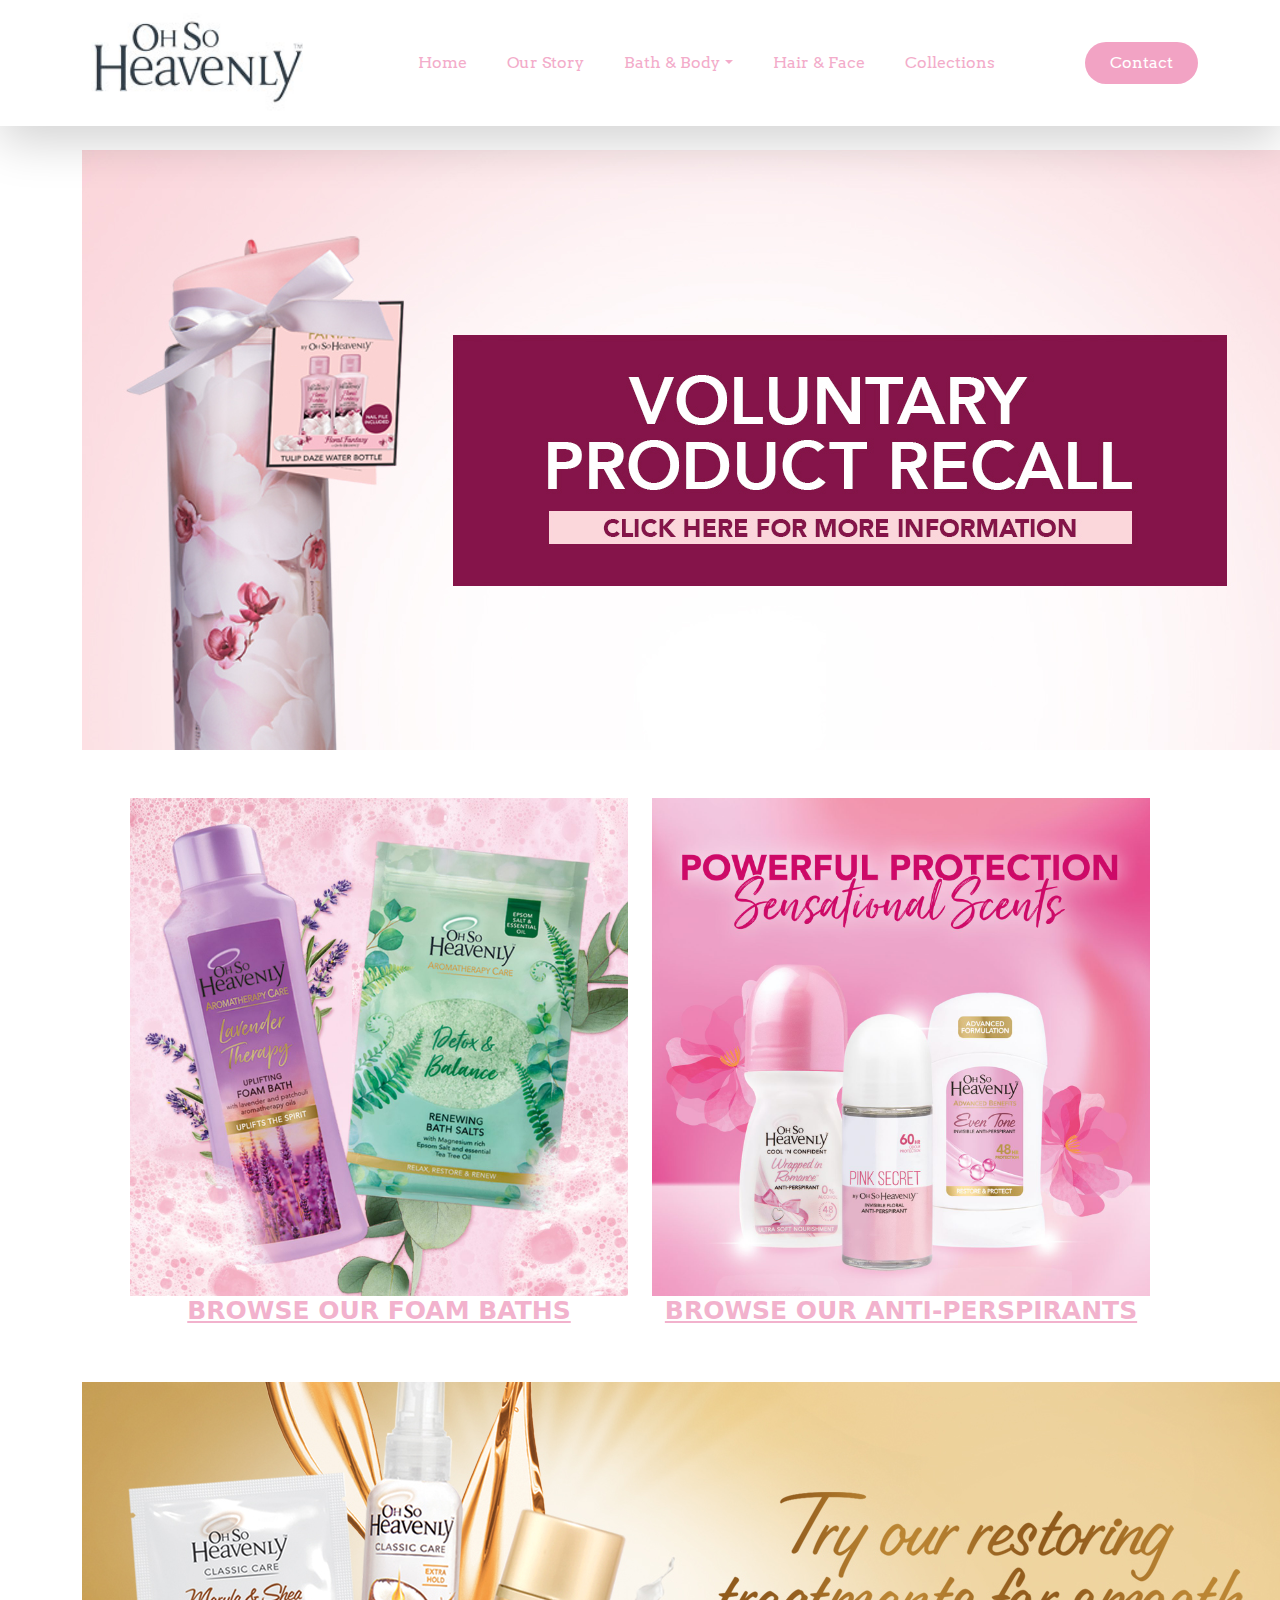
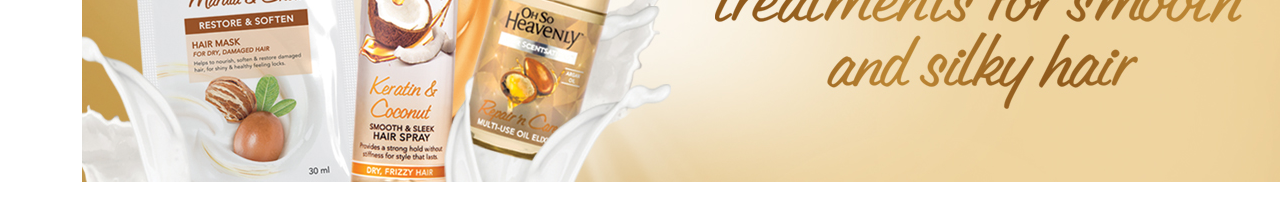
<file: index.html>
<!DOCTYPE html>
<html lang="en">
<head>
    <meta charset="UTF-8">
    <meta name="viewport" content="width=device-width, initial-scale=1.0">
    <link href="https://cdn.jsdelivr.net/npm/bootstrap@5.3.3/dist/css/bootstrap.min.css" rel="stylesheet" integrity="sha384-QWTKZyjpPEjISv5WaRU9OFeRpok6YctnYmDr5pNlyT2bRjXh0JMhjY6hW+ALEwIH" crossorigin="anonymous">
    <script src="https://cdn.jsdelivr.net/npm/bootstrap@5.3.3/dist/js/bootstrap.bundle.min.js" integrity="sha384-YvpcrYf0tY3lHB60NNkmXc5s9fDVZLESaAA55NDzOxhy9GkcIdslK1eN7N6jIeHz" crossorigin="anonymous"></script>
    <title>OhSoHeavenly</title>
    <link rel="stylesheet" href="/src/styles.css" />
</head>
<body>
    <header>

        <nav class="navbar shadow-lg">
            <div class="container">
              <a class="navbar-brand" href="/index.html">
                <img src="/images/OSH_Logo-Asset-01.jpeg" alt="OSH_Logo" width="230" height="100">
              </a>
            <ul class="nav justify-content-center links">
                <li class="nav-item"><a href="index.html">Home</a></li>
                <li class="nav-item"><a href="our-story.html">Our Story</a></li>

                <li class="nav-item dropdown">
                    <a class="dropdown-toggle" href="#bath&body" role="button" data-bs-toggle="dropdown" data-bs-auto-close="outside" aria-expanded="false">Bath & Body</a>
                    <ul class="dropdown-menu">
                        <li><a class="dropdown-item" href="/bath-&-body/body-lotions.html">Body Lotions</a></li>

                        <li class="dropend">
                            <a class="dropdown-item dropdown-toggle" data-bs-toggle="dropdown" href="/bath-&-body/body-spritzers.html">Body Fragrance</a>
                            <ul class="dropdown-menu">
                                <li><a href="/bath-&-body/body-spritzers.html" class="dropdwn-item">Body Spritzers</a></li>
                                <li><a href="/bath-&-body/body-sprays.html" class="dropdwn-item">Body Sprays</a></li>
                                <li><a href="/bath-&-body/eau-de-toilette.html" class="dropdwn-item">Eau de Toilette</a></li>
                            </ul>
                        </li>

                        <li><a class="dropdown-item" href="/bath-&-body/body-wash.html">Body Wash</a></li>
                        <li><a class="dropdown-item" href="/bath-&-body/lip-care.html">Lip Care</a></li>
                      </ul>
                </li>

                <li class="nav-item"><a href="#hair&face">Hair & Face</a></li>
                <li class="nav-item"><a href="#collections">Collections</a></li>
            </ul>
            <a class="contactButton" href="#"><button>Contact</button></a>
            </div>
        </nav>

    </header> 

    <main class="pt-4" id="home">
        <div class="container">
            <div class="d-block">
                <a href="https://www.surveymonkey.com/r/6CWR9CD" target="_blank"><img class="banner" src="images/OSH_Campaing-Banners_EDT-copy.jpeg" class="img-fluid mx-auto d-block" alt="OSH_Campaing-Banners"></a>
            </div>

            <div class="link row p-5">
                <div class="col">
                    <img src="images/Home-Page_Buttons_Foam-Bath-copy-1536x1536.jpeg" class="img-fluid mx-auto d-block" alt="Home-Page_Buttons_Foam-Bath" width="700px">
                    <h2>BROWSE OUR FOAM BATHS</h2>
                </div>
                <div class="col">
                    <img src="images/Home-Page_Buttons_Roll-Ond-copy-1536x1536.jpeg" class="img-fluid mx-auto d-block" alt="Home-Page_Buttons_Roll-Ond" width="700px">
                    <h2>BROWSE OUR ANTI-PERSPIRANTS</h2>
                </div>
            </div>

            <div class="d-block pb-3">
                <img class="banner" src="images/OSH_Campaing-Banners_Hair-Treatment-copy.jpeg" class="img-fluid mx-auto d-block" alt="OSH_Campaing-Banners">
            </div>

         </div>
    </main>

    
<!--    <div class="container">
        <section class="about">
            <div class="about-image">
                <img src="images/OSH-Christmas-Accessories-1536x1536.jpeg">
            </div>
        </section>
    </div>


    <footer class="footer">
        <div class="container">
            <div class="row">
                <div class="footer-col">
                    <h3>Company</h3>
                    <ul>
                        <li><a href="#">Home</a></li>
                        <li><a href="#">Our Story</a></li>
                        <li><a href="#">Collections</a></li>
                        <li><a href="#">Contact</a></li>

                    </ul>
                </div>
            </div>
        </div>
    </footer>
-->
</body>
</html>
</file>
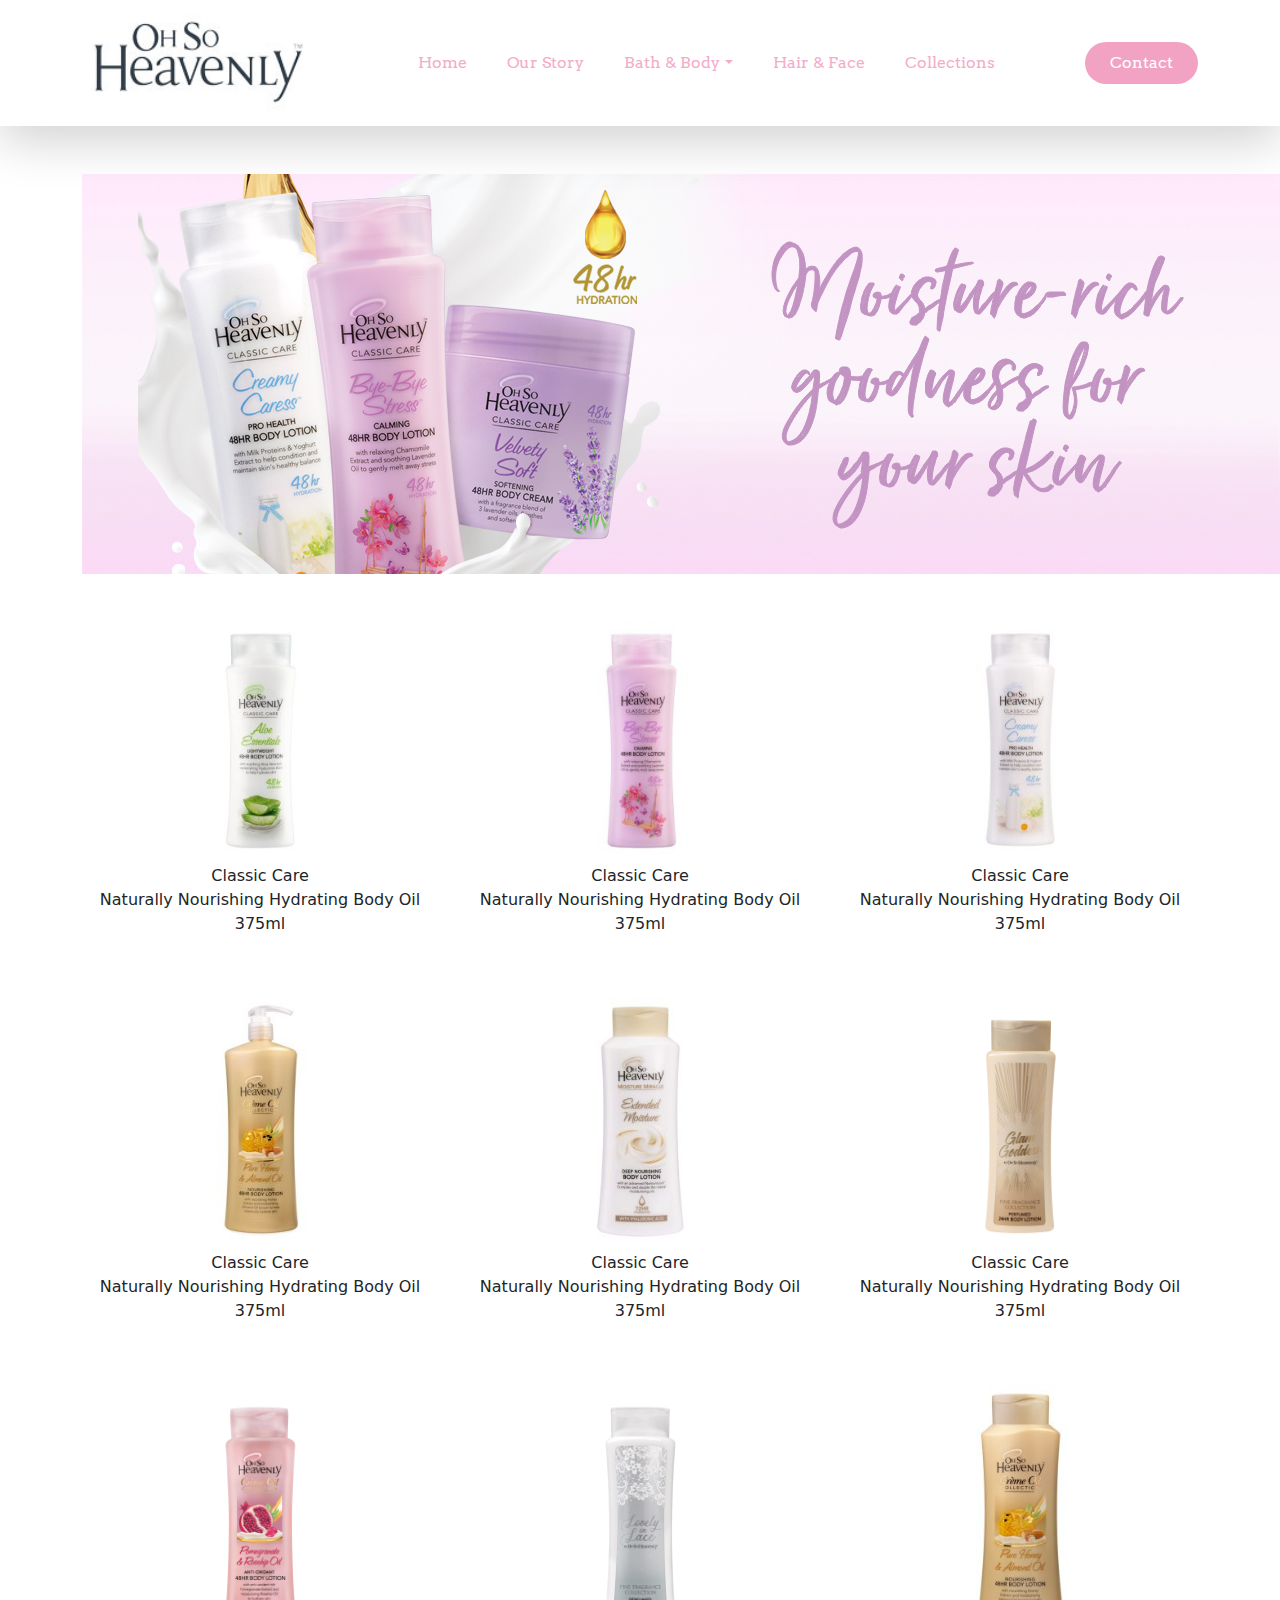
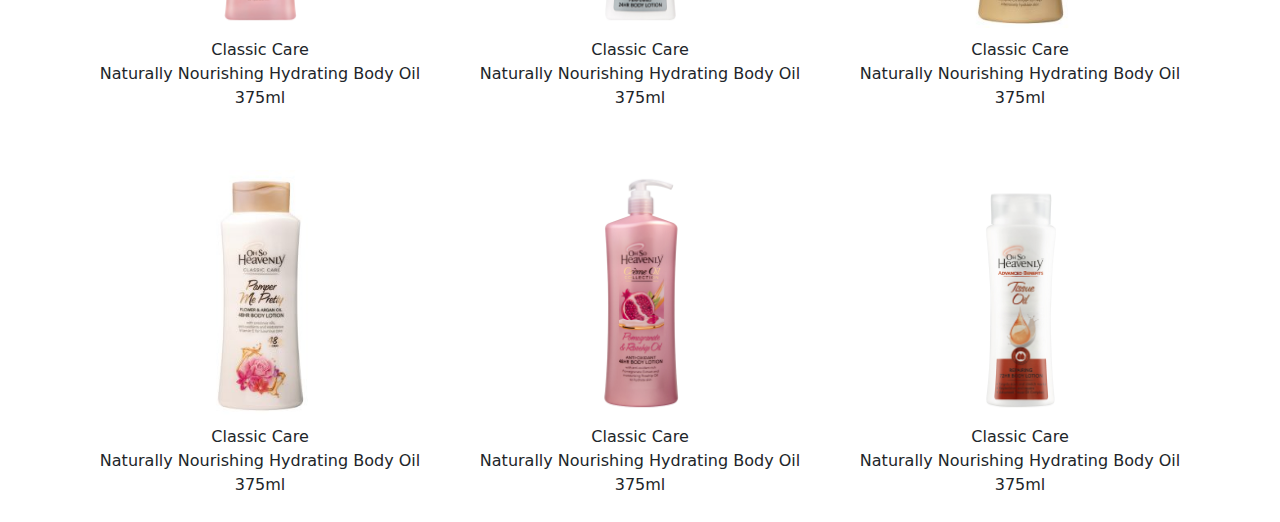
<file: body-lotions.html>
<!DOCTYPE html>
<html lang="en">
<head>
    <meta charset="UTF-8">
    <meta name="viewport" content="width=device-width, initial-scale=1.0">
    <link href="https://cdn.jsdelivr.net/npm/bootstrap@5.3.3/dist/css/bootstrap.min.css" rel="stylesheet" integrity="sha384-QWTKZyjpPEjISv5WaRU9OFeRpok6YctnYmDr5pNlyT2bRjXh0JMhjY6hW+ALEwIH" crossorigin="anonymous">
    <script src="https://cdn.jsdelivr.net/npm/bootstrap@5.3.3/dist/js/bootstrap.bundle.min.js" integrity="sha384-YvpcrYf0tY3lHB60NNkmXc5s9fDVZLESaAA55NDzOxhy9GkcIdslK1eN7N6jIeHz" crossorigin="anonymous"></script>
    <title>Body Lotions</title>
    <link rel="stylesheet" href="src/styles.css" />
    <!-- defer keyboard is used to specify that a script should be executed after the page has finished loading-->
    <script src="src/script.js" defer></script>
    <!-- Fontawesome CDN Link -->
    <link rel="stylesheet" href="https://cdnjs.cloudflare.com/ajax/libs/font-awesome/6.5.1/css/all.min.css" integrity="sha512-DTOQO9RWCH3ppGqcWaEA1BIZOC6xxalwEsw9c2QQeAIftl+Vegovlnee1c9QX4TctnWMn13TZye+giMm8e2LwA==" crossorigin="anonymous" referrerpolicy="no-referrer" />
</head>
<body>
    <header>

        <nav class="navbar shadow-lg">
            <div class="container">
              <a class="navbar-brand" href="index.html">
                <img src="images/OSH_Logo-Asset-01.jpeg" alt="OSH_Logo" width="230" height="100">
              </a>
            <ul class="nav justify-content-center links">
                <li class="nav-item"><a href="index.html">Home</a></li>
                <li class="nav-item"><a href="our-story.html">Our Story</a></li>

                <li class="nav-item dropdown">
                    <a class="dropdown-toggle" href="#bath&body" role="button" data-bs-toggle="dropdown" data-bs-auto-close="outside" aria-expanded="false">Bath & Body</a>
                    <ul class="dropdown-menu">
                        <li><a class="dropdown-item" href="body-lotions.html">Body Lotions</a></li>

                        <li class="dropend">
                            <a class="dropdown-item dropdown-toggle" data-bs-toggle="dropdown" href="body-spritzers.html">Body Fragrance</a>
                            <ul class="dropdown-menu">
                                <li><a href="body-spritzers.html" class="dropdwn-item">Body Spritzers</a></li>
                                <li><a href="body-sprays.html" class="dropdwn-item">Body Sprays</a></li>
                                <li><a href="eau-de-toilette.html" class="dropdwn-item">Eau de Toilette</a></li>
                            </ul>
                        </li>

                        <li><a class="dropdown-item" href="#">Body Wash</a></li>
                        <li><a class="dropdown-item" href="#">Lip Care</a></li>
                        <li><a class="dropdown-item" href="#">Hand Creams</a></li>
                      </ul>
                </li>

                <li class="nav-item"><a href="#hair&face">Hair & Face</a></li>
                <li class="nav-item"><a href="#collections">Collections</a></li>
            </ul>
            <a class="contactButton" href="contact.html"><button>Contact</button></a>
            </div>
        </nav>

    </header>

    <div class="container">
        <div class="mt-5 justify-content-center">
            <img class="banner" src="images/header_classic_care_body_lotion_4-copy.jpeg" />
        </div>

        <section id="feature" class="section-p1 d-flex flex-wrap">
            <div class="row">
                <div class="col-4 fe-box">
                    <img src="images/body-lotions/Body-Lotion_AE_375ml-300x300.jpg" alt="Body-Lotion_AE_375ml">
                    <div>Classic Care</div>
                    <div>Naturally Nourishing Hydrating Body Oil</div>
                    <div>375ml</div>
                    <div class="ratings">
                        <span class="fa fa-star"></span>
                        <span class="fa fa-star"></span>
                        <span class="fa fa-star"></span>
                        <span class="fa fa-star"></span>
                        <span class="fa fa-star"></span>
                    </div>
                </div>
                <div class="col-4 fe-box">
                    <img src="images/body-lotions/Body-Lotion_BBS_375ml-300x300.jpg" alt="Body-Lotion_AE_375ml">
                    <div>Classic Care</div>
                    <div>Naturally Nourishing Hydrating Body Oil</div>
                    <div>375ml</div>
                    <div class="ratings">
                        <span class="fa fa-star"></span>
                        <span class="fa fa-star"></span>
                        <span class="fa fa-star"></span>
                        <span class="fa fa-star"></span>
                        <span class="fa fa-star"></span>
                    </div>
                </div>
                <div class="col-4 fe-box">
                    <img src="images/body-lotions/Body-Lotion_CC_375ml-300x300.jpg" alt="Body-Lotion_AE_375ml">
                    <div>Classic Care</div>
                    <div>Naturally Nourishing Hydrating Body Oil</div>
                    <div>375ml</div>
                    <div class="ratings">
                        <span class="fa fa-star"></span>
                        <span class="fa fa-star"></span>
                        <span class="fa fa-star"></span>
                        <span class="fa fa-star"></span>
                        <span class="fa fa-star"></span>
                    </div>
                </div>
                <div class="col-4 fe-box">
                    <img src="images/body-lotions/Body-Lotion_CO_1L-300x300.jpg" alt="Body-Lotion_CO_1L">
                    <div>Classic Care</div>
                    <div>Naturally Nourishing Hydrating Body Oil</div>
                    <div>375ml</div>
                    <div class="ratings">
                        <span class="fa fa-star"></span>
                        <span class="fa fa-star"></span>
                        <span class="fa fa-star"></span>
                        <span class="fa fa-star"></span>
                        <span class="fa fa-star"></span>
                    </div>
                </div>
                <div class="col-4 fe-box">
                    <img src="images/body-lotions/Body-Lotion_Extended-Moisture_720-ml-300x300.jpg" alt="Body-Lotion_Extended-Moisture_720-ml">
                    <div>Classic Care</div>
                    <div>Naturally Nourishing Hydrating Body Oil</div>
                    <div>375ml</div>
                    <div class="ratings">
                        <span class="fa fa-star"></span>
                        <span class="fa fa-star"></span>
                        <span class="fa fa-star"></span>
                        <span class="fa fa-star"></span>
                        <span class="fa fa-star"></span>
                    </div>
                </div>
                <div class="col-4 fe-box">
                    <img src="images/body-lotions/Body-Lotion_GG_375ml.jpg" alt="Body-Lotion_GG_375ml">
                    <div>Classic Care</div>
                    <div>Naturally Nourishing Hydrating Body Oil</div>
                    <div>375ml</div>
                    <div class="ratings">
                        <span class="fa fa-star"></span>
                        <span class="fa fa-star"></span>
                        <span class="fa fa-star"></span>
                        <span class="fa fa-star"></span>
                        <span class="fa fa-star"></span>
                    </div>
                </div>
                <div class="col-4 fe-box">
                    <img src="images/body-lotions/Body-Lotion_POM_375ml.jpg" alt="Body-Lotion_POM_375ml">
                    <div>Classic Care</div>
                    <div>Naturally Nourishing Hydrating Body Oil</div>
                    <div>375ml</div>
                    <div class="ratings">
                        <span class="fa fa-star"></span>
                        <span class="fa fa-star"></span>
                        <span class="fa fa-star"></span>
                        <span class="fa fa-star"></span>
                        <span class="fa fa-star"></span>
                    </div>
                </div>
                <div class="col-4 fe-box">
                    <img src="images/body-lotions/Body-Lotion_LL_375ml.jpg" alt="Body-Lotion_LL_375ml">
                    <div>Classic Care</div>
                    <div>Naturally Nourishing Hydrating Body Oil</div>
                    <div>375ml</div>
                    <div class="ratings">
                        <span class="fa fa-star"></span>
                        <span class="fa fa-star"></span>
                        <span class="fa fa-star"></span>
                        <span class="fa fa-star"></span>
                        <span class="fa fa-star"></span>
                    </div>
                </div>
                <div class="col-4 fe-box">
                    <img src="images/body-lotions/Body-Lotion_PH_720ml-300x300.jpg" alt="Body-Lotion_PH_375ml">
                    <div>Classic Care</div>
                    <div>Naturally Nourishing Hydrating Body Oil</div>
                    <div>375ml</div>
                    <div class="ratings">
                        <span class="fa fa-star"></span>
                        <span class="fa fa-star"></span>
                        <span class="fa fa-star"></span>
                        <span class="fa fa-star"></span>
                        <span class="fa fa-star"></span>
                    </div>
                </div>
                <div class="col-4 fe-box">
                    <img src="images/body-lotions/Body-Lotion_PMP_720ml-300x300.jpg" alt="Body-Lotion_PMP_720ml">
                    <div>Classic Care</div>
                    <div>Naturally Nourishing Hydrating Body Oil</div>
                    <div>375ml</div>
                    <div class="ratings">
                        <span class="fa fa-star"></span>
                        <span class="fa fa-star"></span>
                        <span class="fa fa-star"></span>
                        <span class="fa fa-star"></span>
                        <span class="fa fa-star"></span>
                    </div>
                </div>
                <div class="col-4 fe-box">
                    <img src="images/body-lotions/Body-Lotion_POM_1L.jpg" alt="Body-Lotion_POM_1L">
                    <div>Classic Care</div>
                    <div>Naturally Nourishing Hydrating Body Oil</div>
                    <div>375ml</div>
                    <div class="ratings">
                        <span class="fa fa-star"></span>
                        <span class="fa fa-star"></span>
                        <span class="fa fa-star"></span>
                        <span class="fa fa-star"></span>
                        <span class="fa fa-star"></span>
                    </div>
                </div>
                <div class="col-4 fe-box">
                    <img src="images/body-lotions/Body-Lotion_TO_375ml.jpg" alt="Body-Lotion_TO_375ml">
                    <div>Classic Care</div>
                    <div>Naturally Nourishing Hydrating Body Oil</div>
                    <div>375ml</div>
                    <div class="ratings">
                        <span class="fa fa-star"></span>
                        <span class="fa fa-star"></span>
                        <span class="fa fa-star"></span>
                        <span class="fa fa-star"></span>
                        <span class="fa fa-star"></span>
                    </div>
                </div>
        </div>
        </section>
        
    </div>
    
</body>
</html>
</file>
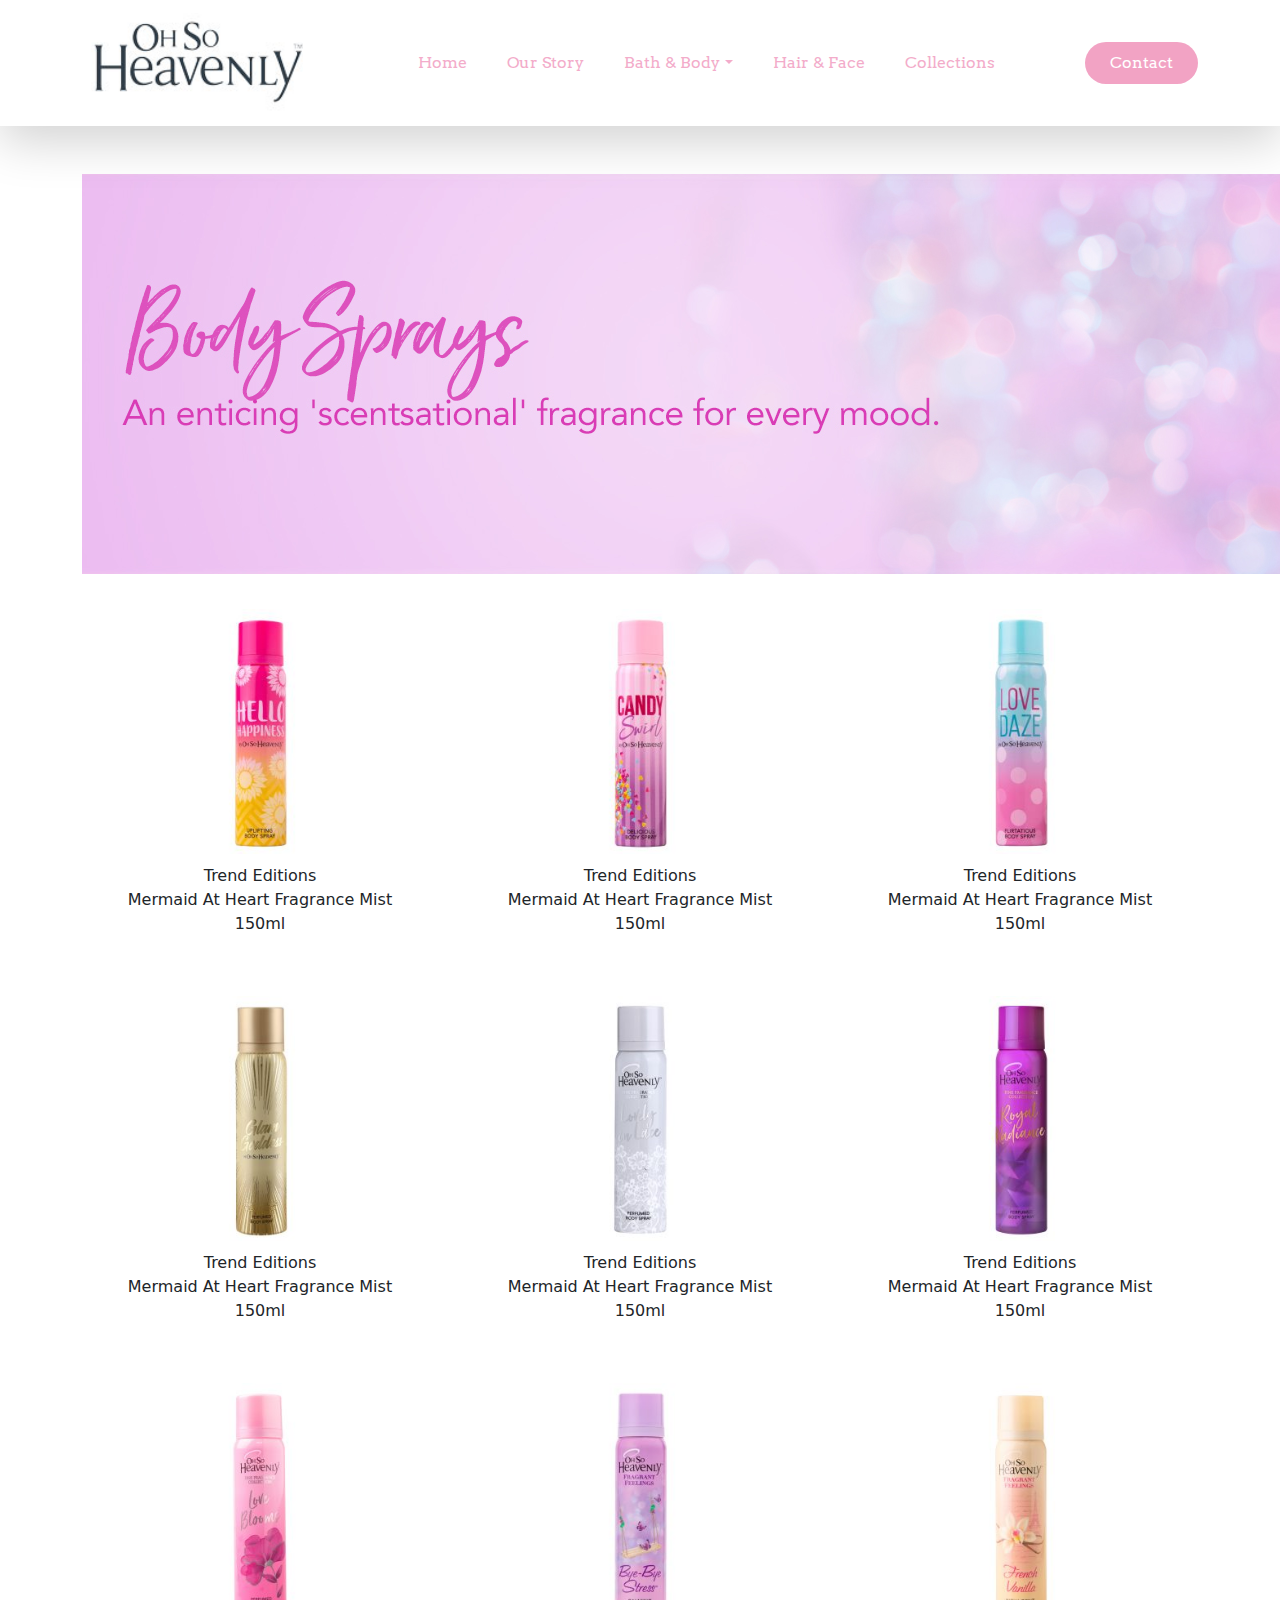
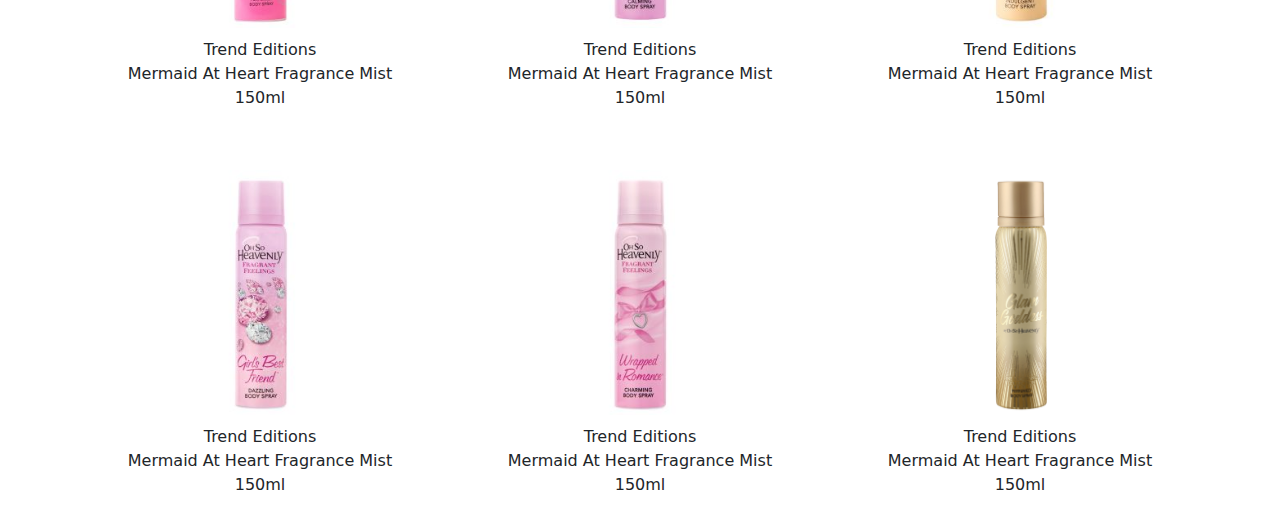
<file: body-sprays.html>
<!DOCTYPE html>
<html lang="en">
<head>
    <meta charset="UTF-8">
    <meta name="viewport" content="width=device-width, initial-scale=1.0">
    <link href="https://cdn.jsdelivr.net/npm/bootstrap@5.3.3/dist/css/bootstrap.min.css" rel="stylesheet" integrity="sha384-QWTKZyjpPEjISv5WaRU9OFeRpok6YctnYmDr5pNlyT2bRjXh0JMhjY6hW+ALEwIH" crossorigin="anonymous">
    <script src="https://cdn.jsdelivr.net/npm/bootstrap@5.3.3/dist/js/bootstrap.bundle.min.js" integrity="sha384-YvpcrYf0tY3lHB60NNkmXc5s9fDVZLESaAA55NDzOxhy9GkcIdslK1eN7N6jIeHz" crossorigin="anonymous"></script>
    <title>Body Sprays</title>
    <link rel="stylesheet" href="src/styles.css" />
    <!-- defer keyboard is used to specify that a script should be executed after the page has finished loading-->
    <script src="src/script.js" defer></script>
    <!-- Fontawesome CDN Link -->
    <link rel="stylesheet" href="https://cdnjs.cloudflare.com/ajax/libs/font-awesome/6.5.1/css/all.min.css" integrity="sha512-DTOQO9RWCH3ppGqcWaEA1BIZOC6xxalwEsw9c2QQeAIftl+Vegovlnee1c9QX4TctnWMn13TZye+giMm8e2LwA==" crossorigin="anonymous" referrerpolicy="no-referrer" />
</head>
<body>

    <header>

        <nav class="navbar shadow-lg">
            <div class="container">
              <a class="navbar-brand" href="index.html">
                <img src="images/OSH_Logo-Asset-01.jpeg" alt="OSH_Logo" width="230" height="100">
              </a>
            <ul class="nav justify-content-center links">
                <li class="nav-item"><a href="index.html">Home</a></li>
                <li class="nav-item"><a href="our-story.html">Our Story</a></li>

                <li class="nav-item dropdown">
                    <a class="dropdown-toggle" href="#bath&body" role="button" data-bs-toggle="dropdown" data-bs-auto-close="outside" aria-expanded="false">Bath & Body</a>
                    <ul class="dropdown-menu">
                        <li><a class="dropdown-item" href="body-lotions.html">Body Lotions</a></li>

                        <li class="dropend">
                            <a class="dropdown-item dropdown-toggle" data-bs-toggle="dropdown" href="body-spritzers.html">Body Fragrance</a>
                            <ul class="dropdown-menu">
                                <li><a href="body-spritzers.html" class="dropdwn-item">Body Spritzers</a></li>
                                <li><a href="body-sprays.html" class="dropdwn-item">Body Sprays</a></li>
                                <li><a href="eau-de-toilette.html" class="dropdwn-item">Eau de Toilette</a></li>
                            </ul>
                        </li>

                        <li><a class="dropdown-item" href="#">Body Wash</a></li>
                        <li><a class="dropdown-item" href="#">Lip Care</a></li>
                        <li><a class="dropdown-item" href="#">Hand Creams</a></li>
                      </ul>
                </li>

                <li class="nav-item"><a href="#hair&face">Hair & Face</a></li>
                <li class="nav-item"><a href="#collections">Collections</a></li>
            </ul>
            <a class="contactButton" href="contact.html"><button>Contact</button></a>
            </div>
        </nav>

    </header>

    <div class="container">
        <div class="mt-5 justify-content-center">
            <img class="banner" src="images/body-sprays/header_bodyfragrance_bodysprays_1.jpeg" />
        </div>

        <section id="feature" class="section-p1 d-flex flex-wrap">
            <div class="row">
                <div class="col-4 fe-box">
                    <img src="images/body-sprays/OSH_BodySprays_-Hello-Happiness-Body-Spray-300x300.jpg" alt="Hello-Happiness-Body-Spray">
                    <div>Trend Editions</div>
                    <div>Mermaid At Heart Fragrance Mist</div>
                    <div>150ml</div>
                    <div class="ratings">
                        <span class="fa fa-star"></span>
                        <span class="fa fa-star"></span>
                        <span class="fa fa-star"></span>
                        <span class="fa fa-star"></span>
                        <span class="fa fa-star"></span>
                    </div>
                </div>
                <div class="col-4 fe-box">
                    <img src="images/body-sprays/OSH_BodySprays_Candy-Swirl-300x300.jpg" alt="OSH_BodySprays_Candy-Swirl">
                    <div>Trend Editions</div>
                    <div>Mermaid At Heart Fragrance Mist</div>
                    <div>150ml</div>
                    <div class="ratings">
                        <span class="fa fa-star"></span>
                        <span class="fa fa-star"></span>
                        <span class="fa fa-star"></span>
                        <span class="fa fa-star"></span>
                        <span class="fa fa-star"></span>
                    </div>
                </div><div class="col-4 fe-box">
                    <img src="images/body-sprays/OSH_BodySprays_Love-Daze-300x300.jpg" alt="OSH_BodySprays_Love-Daze">
                    <div>Trend Editions</div>
                    <div>Mermaid At Heart Fragrance Mist</div>
                    <div>150ml</div>
                    <div class="ratings">
                        <span class="fa fa-star"></span>
                        <span class="fa fa-star"></span>
                        <span class="fa fa-star"></span>
                        <span class="fa fa-star"></span>
                        <span class="fa fa-star"></span>
                    </div>
                </div><div class="col-4 fe-box">
                    <img src="images/body-sprays/OSH_BodySprays_OSH-Fine-Fragrance-Collection-Glam-Goddess-Perfumed-Body-Spray-1-300x300.jpg" alt="OSH_BodySprays_OSH-Fine-Fragrance-Collection-Glam-Goddess-Perfumed">
                    <div>Trend Editions</div>
                    <div>Mermaid At Heart Fragrance Mist</div>
                    <div>150ml</div>
                    <div class="ratings">
                        <span class="fa fa-star"></span>
                        <span class="fa fa-star"></span>
                        <span class="fa fa-star"></span>
                        <span class="fa fa-star"></span>
                        <span class="fa fa-star"></span>
                    </div>
                </div><div class="col-4 fe-box">
                    <img src="images/body-sprays/OSH_BodySprays_OSH-Fine-Fragrance-Collection-Lovey-In-Lace-Perfumed-Body-Spray-300x300.jpg" alt="OSH_BodySprays_OSH-Fine-Fragrance-Collection-Lovey-In-Lace-Perfumed-Body-Spray">
                    <div>Trend Editions</div>
                    <div>Mermaid At Heart Fragrance Mist</div>
                    <div>150ml</div>
                    <div class="ratings">
                        <span class="fa fa-star"></span>
                        <span class="fa fa-star"></span>
                        <span class="fa fa-star"></span>
                        <span class="fa fa-star"></span>
                        <span class="fa fa-star"></span>
                    </div>
                </div><div class="col-4 fe-box">
                    <img src="images/body-sprays/OSH_BodySprays_OSH-Fine-Fragrance-Collection-Royal-Radiance-Perfumed-Body-Spray-300x300.jpg" alt="OSH_BodySprays_OSH-Fine-Fragrance-Collection-Royal-Radiance-Perfumed-Body-Spray">
                    <div>Trend Editions</div>
                    <div>Mermaid At Heart Fragrance Mist</div>
                    <div>150ml</div>
                    <div class="ratings">
                        <span class="fa fa-star"></span>
                        <span class="fa fa-star"></span>
                        <span class="fa fa-star"></span>
                        <span class="fa fa-star"></span>
                        <span class="fa fa-star"></span>
                    </div>
                </div><div class="col-4 fe-box">
                    <img src="images/body-sprays/OSH_BodySprays_OSH-Fine-Fragrance-Collection_-Love-Blooms-300x300.jpg" alt="OSH_BodySprays_OSH-Fine-Fragrance-Collection_-Love-Blooms">
                    <div>Trend Editions</div>
                    <div>Mermaid At Heart Fragrance Mist</div>
                    <div>150ml</div>
                    <div class="ratings">
                        <span class="fa fa-star"></span>
                        <span class="fa fa-star"></span>
                        <span class="fa fa-star"></span>
                        <span class="fa fa-star"></span>
                        <span class="fa fa-star"></span>
                    </div>
                </div><div class="col-4 fe-box">
                    <img src="images/body-sprays/OSH_BodySprays_OSH-Fragrant-Feelings-Bye-Bye-Stress-Body-Spray-300x300.jpg" alt="OSH_BodySprays_OSH-Fragrant-Feelings-Bye-Bye-Stress-Body-Spray">
                    <div>Trend Editions</div>
                    <div>Mermaid At Heart Fragrance Mist</div>
                    <div>150ml</div>
                    <div class="ratings">
                        <span class="fa fa-star"></span>
                        <span class="fa fa-star"></span>
                        <span class="fa fa-star"></span>
                        <span class="fa fa-star"></span>
                        <span class="fa fa-star"></span>
                    </div>
                </div><div class="col-4 fe-box">
                    <img src="images/body-sprays/OSH_BodySprays_OSH-Fragrant-Feelings-French-Vanilla-Body-Spray--300x300.jpg" alt="OSH_BodySprays_OSH-Fragrant-Feelings-French-Vanilla-Body-Spray">
                    <div>Trend Editions</div>
                    <div>Mermaid At Heart Fragrance Mist</div>
                    <div>150ml</div>
                    <div class="ratings">
                        <span class="fa fa-star"></span>
                        <span class="fa fa-star"></span>
                        <span class="fa fa-star"></span>
                        <span class="fa fa-star"></span>
                        <span class="fa fa-star"></span>
                    </div>
                </div><div class="col-4 fe-box">
                    <img src="images/body-sprays/OSH_BodySprays_OSH-Fragrant-Feelings-Girls-Best-Friend-Body-Spray-300x300.jpg" alt="OSH_BodySprays_OSH-Fragrant-Feelings-Girls-Best-Friend-Body-Spray">
                    <div>Trend Editions</div>
                    <div>Mermaid At Heart Fragrance Mist</div>
                    <div>150ml</div>
                    <div class="ratings">
                        <span class="fa fa-star"></span>
                        <span class="fa fa-star"></span>
                        <span class="fa fa-star"></span>
                        <span class="fa fa-star"></span>
                        <span class="fa fa-star"></span>
                    </div>
                </div><div class="col-4 fe-box">
                    <img src="images/body-sprays/OSH_BodySprays_OSH-Fragrant-Feelings-Wrapped-In-Romance-Body-Spray-300x300.jpg" alt="OSH-Fragrant-Feelings-Wrapped-In-Romance">
                    <div>Trend Editions</div>
                    <div>Mermaid At Heart Fragrance Mist</div>
                    <div>150ml</div>
                    <div class="ratings">
                        <span class="fa fa-star"></span>
                        <span class="fa fa-star"></span>
                        <span class="fa fa-star"></span>
                        <span class="fa fa-star"></span>
                        <span class="fa fa-star"></span>
                    </div>
                </div><div class="col-4 fe-box">
                    <img src="images/body-sprays/OSH_BodySprays_OSH-Fine-Fragrance-Collection-Glam-Goddess-Perfumed-Body-Spray-1.jpg" alt="OSH_BodySprays_OSH-Fine-Fragrance-Collection-Glam-Goddess-Perfumed-Body-Spray">
                    <div>Trend Editions</div>
                    <div>Mermaid At Heart Fragrance Mist</div>
                    <div>150ml</div>
                    <div class="ratings">
                        <span class="fa fa-star"></span>
                        <span class="fa fa-star"></span>
                        <span class="fa fa-star"></span>
                        <span class="fa fa-star"></span>
                        <span class="fa fa-star"></span>
                    </div>
                </div>
            </div>
        </section>

    </div>
    
</body>
</html>
</file>
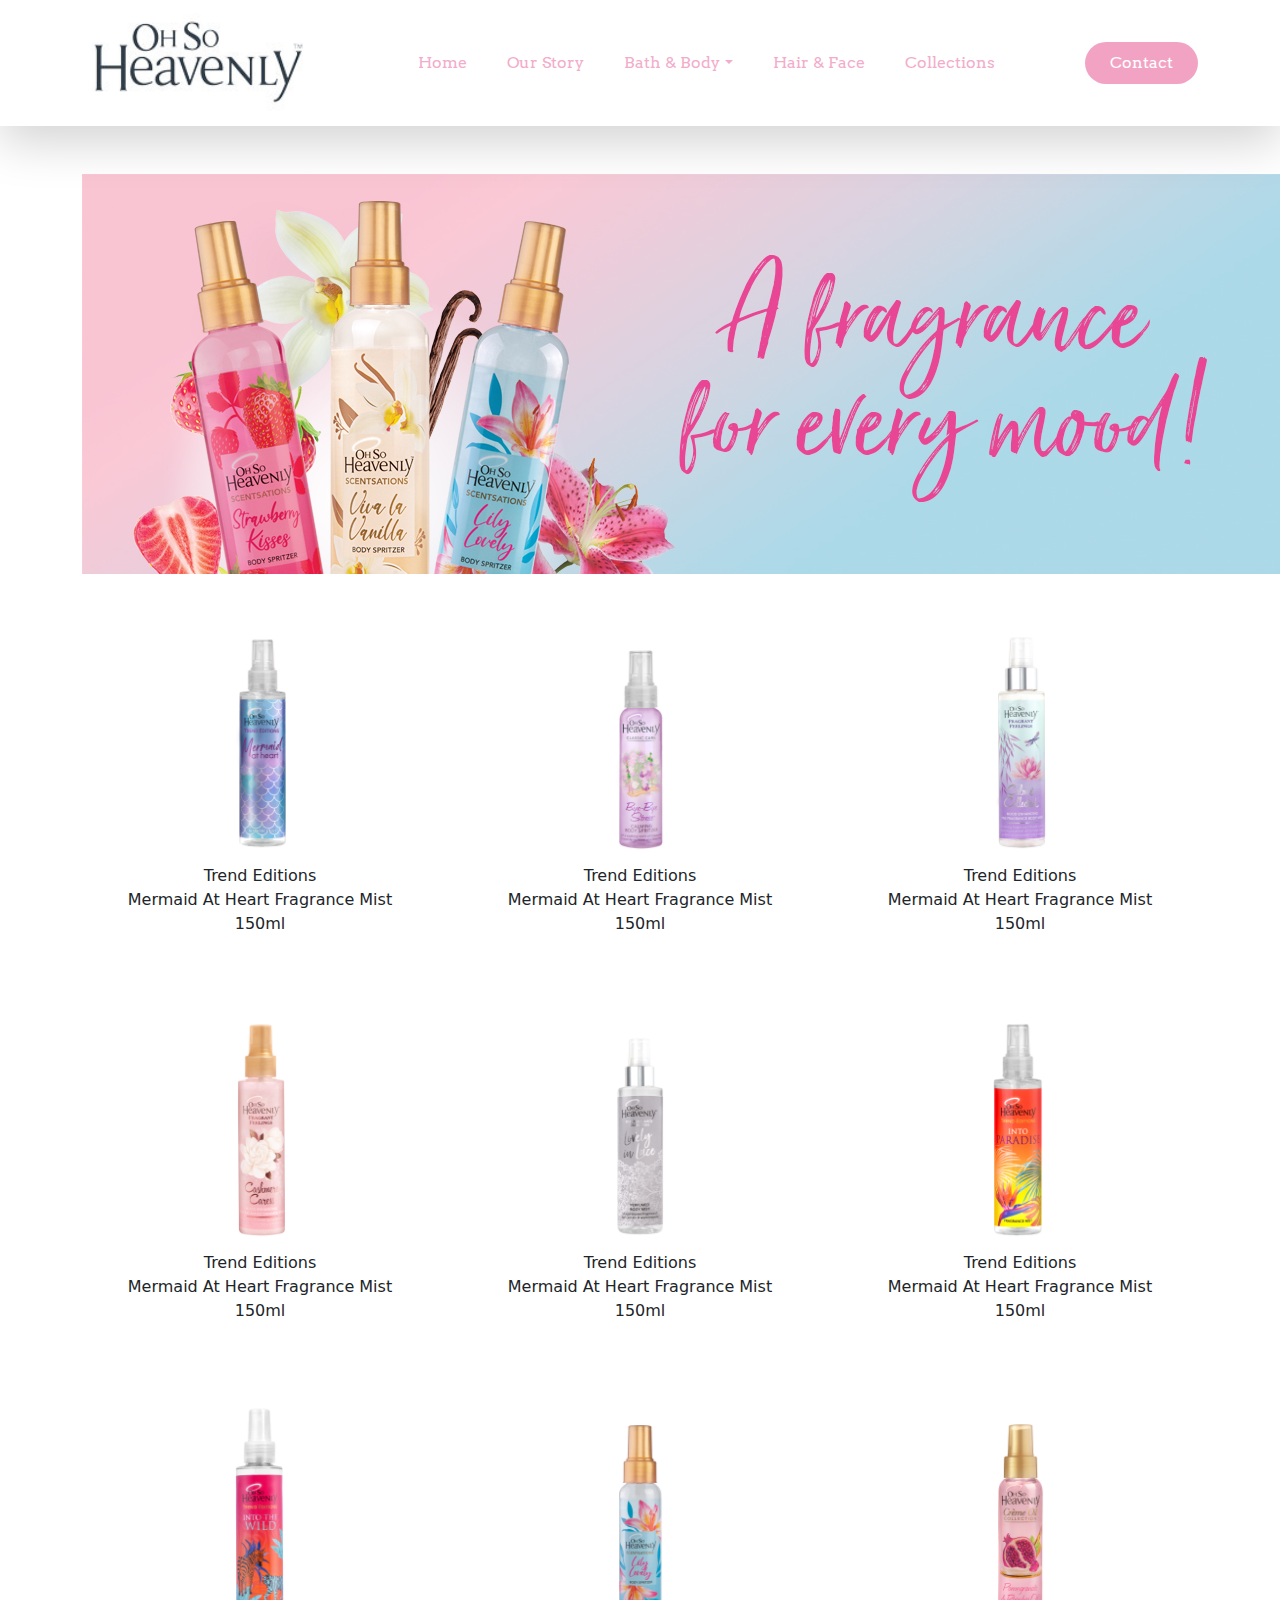
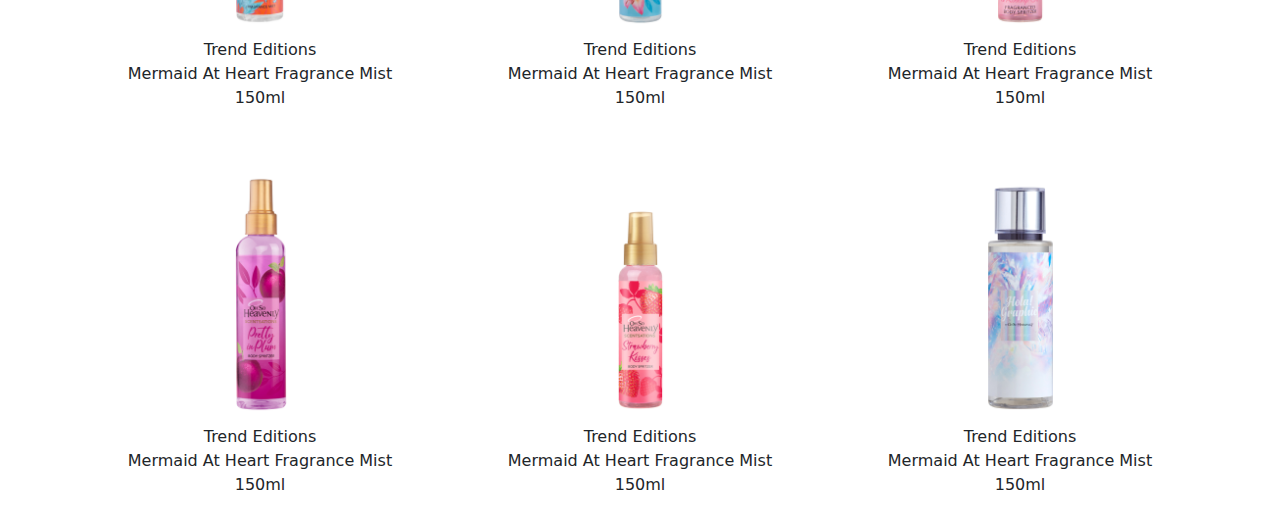
<file: body-spritzers.html>
<!DOCTYPE html>
<html lang="en">
<head>
    <meta charset="UTF-8">
    <meta name="viewport" content="width=device-width, initial-scale=1.0">
    <link href="https://cdn.jsdelivr.net/npm/bootstrap@5.3.3/dist/css/bootstrap.min.css" rel="stylesheet" integrity="sha384-QWTKZyjpPEjISv5WaRU9OFeRpok6YctnYmDr5pNlyT2bRjXh0JMhjY6hW+ALEwIH" crossorigin="anonymous">
    <script src="https://cdn.jsdelivr.net/npm/bootstrap@5.3.3/dist/js/bootstrap.bundle.min.js" integrity="sha384-YvpcrYf0tY3lHB60NNkmXc5s9fDVZLESaAA55NDzOxhy9GkcIdslK1eN7N6jIeHz" crossorigin="anonymous"></script>
    <title>Body Spritzers</title>
    <link rel="stylesheet" href="src/styles.css" />
    <!-- defer keyboard is used to specify that a script should be executed after the page has finished loading-->
    <script src="src/script.js" defer></script>
    <!-- Fontawesome CDN Link -->
    <link rel="stylesheet" href="https://cdnjs.cloudflare.com/ajax/libs/font-awesome/6.5.1/css/all.min.css" integrity="sha512-DTOQO9RWCH3ppGqcWaEA1BIZOC6xxalwEsw9c2QQeAIftl+Vegovlnee1c9QX4TctnWMn13TZye+giMm8e2LwA==" crossorigin="anonymous" referrerpolicy="no-referrer" />
</head>
<body>
    <header>

        <nav class="navbar shadow-lg">
            <div class="container">
              <a class="navbar-brand" href="index.html">
                <img src="images/OSH_Logo-Asset-01.jpeg" alt="OSH_Logo" width="230" height="100">
              </a>
            <ul class="nav justify-content-center links">
                <li class="nav-item"><a href="index.html">Home</a></li>
                <li class="nav-item"><a href="our-story.html">Our Story</a></li>

                <li class="nav-item dropdown">
                    <a class="dropdown-toggle" href="#bath&body" role="button" data-bs-toggle="dropdown" data-bs-auto-close="outside" aria-expanded="false">Bath & Body</a>
                    <ul class="dropdown-menu">
                        <li><a class="dropdown-item" href="body-lotions.html">Body Lotions</a></li>

                        <li class="dropend">
                            <a class="dropdown-item dropdown-toggle" data-bs-toggle="dropdown" href="body-spritzers.html">Body Fragrance</a>
                            <ul class="dropdown-menu">
                                <li><a href="body-spritzers.html" class="dropdwn-item">Body Spritzers</a></li>
                                <li><a href="body-sprays.html" class="dropdwn-item">Body Sprays</a></li>
                                <li><a href="eau-de-toilette.html" class="dropdwn-item">Eau de Toilette</a></li>
                            </ul>
                        </li>

                        <li><a class="dropdown-item" href="#">Body Wash</a></li>
                        <li><a class="dropdown-item" href="#">Lip Care</a></li>
                        <li><a class="dropdown-item" href="#">Hand Creams</a></li>
                      </ul>
                </li>

                <li class="nav-item"><a href="#hair&face">Hair & Face</a></li>
                <li class="nav-item"><a href="#collections">Collections</a></li>
            </ul>
            <a class="contactButton" href="contact.html"><button>Contact</button></a>
            </div>
        </nav>

    </header>

    <div class="container">
        <div class="mt-5 justify-content-center">
            <img class="banner" src="images/body-spritzers/header_bodyfragrance_spritzers_3-copy.jpeg" />
        </div>

        <section id="feature" class="section-p1 d-flex flex-wrap">
            <div class="row">
                <div class="col-4 fe-box">
                    <img src="images/body-spritzers/Body-Spritzers_Mermaid-at-Heart_150ml.jpg" alt="Body-Spritzers_Mermaid-at-Heart_150ml">
                    <div>Trend Editions</div>
                    <div>Mermaid At Heart Fragrance Mist</div>
                    <div>150ml</div>
                    <div class="ratings">
                        <span class="fa fa-star"></span>
                        <span class="fa fa-star"></span>
                        <span class="fa fa-star"></span>
                        <span class="fa fa-star"></span>
                        <span class="fa fa-star"></span>
                    </div>
                </div>
                <div class="col-4 fe-box">
                    <img src="images/body-spritzers/Spritzers_Bye-Bye-Stress_100ml-1.jpg" alt="Spritzers_Bye-Bye-Stress_100ml">
                    <div>Trend Editions</div>
                    <div>Mermaid At Heart Fragrance Mist</div>
                    <div>150ml</div>
                    <div class="ratings">
                        <span class="fa fa-star"></span>
                        <span class="fa fa-star"></span>
                        <span class="fa fa-star"></span>
                        <span class="fa fa-star"></span>
                        <span class="fa fa-star"></span>
                    </div>
                </div><div class="col-4 fe-box">
                    <img src="images/body-spritzers/Spritzers_Calm-Collected_150ml-1.jpg" alt="Spritzers_Calm-Collected_150ml">
                    <div>Trend Editions</div>
                    <div>Mermaid At Heart Fragrance Mist</div>
                    <div>150ml</div>
                    <div class="ratings">
                        <span class="fa fa-star"></span>
                        <span class="fa fa-star"></span>
                        <span class="fa fa-star"></span>
                        <span class="fa fa-star"></span>
                        <span class="fa fa-star"></span>
                    </div>
                </div><div class="col-4 fe-box">
                    <img src="images/body-spritzers/Spritzers_Cashmere_150ml.jpg" alt="Spritzers_Cashmere_150ml">
                    <div>Trend Editions</div>
                    <div>Mermaid At Heart Fragrance Mist</div>
                    <div>150ml</div>
                    <div class="ratings">
                        <span class="fa fa-star"></span>
                        <span class="fa fa-star"></span>
                        <span class="fa fa-star"></span>
                        <span class="fa fa-star"></span>
                        <span class="fa fa-star"></span>
                    </div>
                </div><div class="col-4 fe-box">
                    <img src="images/body-spritzers/Fine-Fragrance_Lovely-in-Lace_Body-Mist_100ml.jpg" alt="Spritzers_Glam-Goddess_50ml">
                    <div>Trend Editions</div>
                    <div>Mermaid At Heart Fragrance Mist</div>
                    <div>150ml</div>
                    <div class="ratings">
                        <span class="fa fa-star"></span>
                        <span class="fa fa-star"></span>
                        <span class="fa fa-star"></span>
                        <span class="fa fa-star"></span>
                        <span class="fa fa-star"></span>
                    </div>
                </div><div class="col-4 fe-box">
                    <img src="images/body-spritzers/Spritzers_Into-Paradise_150ml-1.jpg" alt="Spritzers_Into-Paradise_150ml">
                    <div>Trend Editions</div>
                    <div>Mermaid At Heart Fragrance Mist</div>
                    <div>150ml</div>
                    <div class="ratings">
                        <span class="fa fa-star"></span>
                        <span class="fa fa-star"></span>
                        <span class="fa fa-star"></span>
                        <span class="fa fa-star"></span>
                        <span class="fa fa-star"></span>
                    </div>
                </div><div class="col-4 fe-box">
                    <img src="images/body-spritzers/Spritzers_Into-the-Wild_150ml.jpg" alt="Spritzers_Into-the-Wild_150ml">
                    <div>Trend Editions</div>
                    <div>Mermaid At Heart Fragrance Mist</div>
                    <div>150ml</div>
                    <div class="ratings">
                        <span class="fa fa-star"></span>
                        <span class="fa fa-star"></span>
                        <span class="fa fa-star"></span>
                        <span class="fa fa-star"></span>
                        <span class="fa fa-star"></span>
                    </div>
                </div><div class="col-4 fe-box">
                    <img src="images/body-spritzers/Spritzers_Lily_100ml-2.jpg" alt="Spritzers_Lily_100ml">
                    <div>Trend Editions</div>
                    <div>Mermaid At Heart Fragrance Mist</div>
                    <div>150ml</div>
                    <div class="ratings">
                        <span class="fa fa-star"></span>
                        <span class="fa fa-star"></span>
                        <span class="fa fa-star"></span>
                        <span class="fa fa-star"></span>
                        <span class="fa fa-star"></span>
                    </div>
                </div><div class="col-4 fe-box">
                    <img src="images/body-spritzers/Spritzers_Pom_100ml.jpg" alt="Spritzers_Pom_100ml">
                    <div>Trend Editions</div>
                    <div>Mermaid At Heart Fragrance Mist</div>
                    <div>150ml</div>
                    <div class="ratings">
                        <span class="fa fa-star"></span>
                        <span class="fa fa-star"></span>
                        <span class="fa fa-star"></span>
                        <span class="fa fa-star"></span>
                        <span class="fa fa-star"></span>
                    </div>
                </div><div class="col-4 fe-box">
                    <img src="images/body-spritzers/Spritzers_Pretty-in-Plum.jpg" alt="Spritzers_Pretty-in-Plum">
                    <div>Trend Editions</div>
                    <div>Mermaid At Heart Fragrance Mist</div>
                    <div>150ml</div>
                    <div class="ratings">
                        <span class="fa fa-star"></span>
                        <span class="fa fa-star"></span>
                        <span class="fa fa-star"></span>
                        <span class="fa fa-star"></span>
                        <span class="fa fa-star"></span>
                    </div>
                </div><div class="col-4 fe-box">
                    <img src="images/body-spritzers/Spritzers_Strawberry_100ml-3.jpg" alt="Spritzers_Strawberry_100ml">
                    <div>Trend Editions</div>
                    <div>Mermaid At Heart Fragrance Mist</div>
                    <div>150ml</div>
                    <div class="ratings">
                        <span class="fa fa-star"></span>
                        <span class="fa fa-star"></span>
                        <span class="fa fa-star"></span>
                        <span class="fa fa-star"></span>
                        <span class="fa fa-star"></span>
                    </div>
                </div><div class="col-4 fe-box">
                    <img src="images/body-spritzers/Hola-Graphic_Perfume-Mist_250ml.jpg" alt="Hola-Graphic_Perfume-Mist_250ml">
                    <div>Trend Editions</div>
                    <div>Mermaid At Heart Fragrance Mist</div>
                    <div>150ml</div>
                    <div class="ratings">
                        <span class="fa fa-star"></span>
                        <span class="fa fa-star"></span>
                        <span class="fa fa-star"></span>
                        <span class="fa fa-star"></span>
                        <span class="fa fa-star"></span>
                    </div>
                </div>
            </div>
        </section>

    </div>
</body>
</html>
</file>
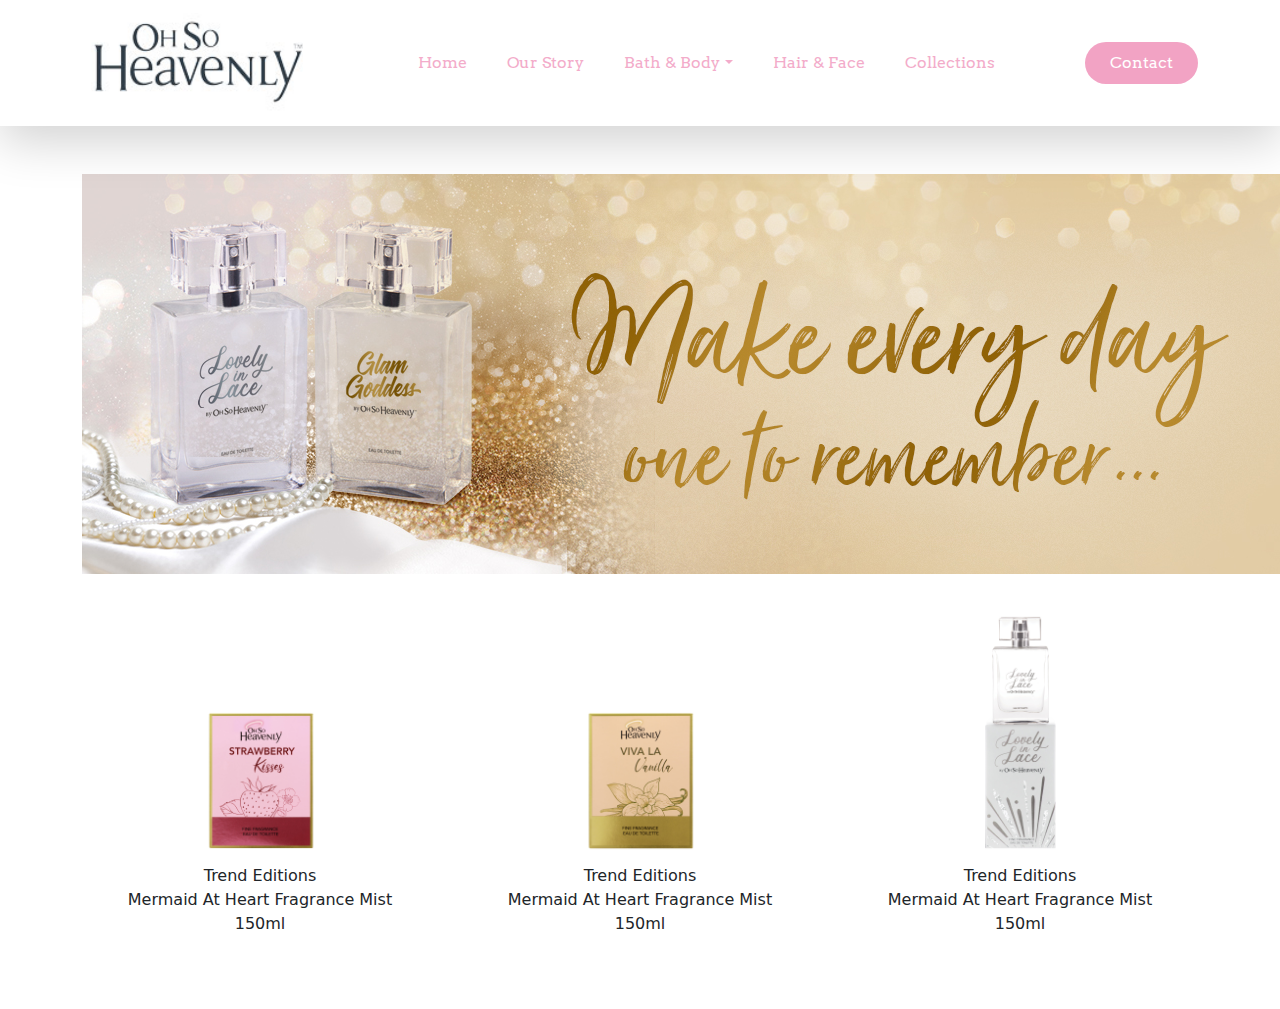
<file: eau-de-toilette.html>
<!DOCTYPE html>
<html lang="en">
<head>
    <meta charset="UTF-8">
    <meta name="viewport" content="width=device-width, initial-scale=1.0">
    <link href="https://cdn.jsdelivr.net/npm/bootstrap@5.3.3/dist/css/bootstrap.min.css" rel="stylesheet" integrity="sha384-QWTKZyjpPEjISv5WaRU9OFeRpok6YctnYmDr5pNlyT2bRjXh0JMhjY6hW+ALEwIH" crossorigin="anonymous">
    <script src="https://cdn.jsdelivr.net/npm/bootstrap@5.3.3/dist/js/bootstrap.bundle.min.js" integrity="sha384-YvpcrYf0tY3lHB60NNkmXc5s9fDVZLESaAA55NDzOxhy9GkcIdslK1eN7N6jIeHz" crossorigin="anonymous"></script>
    <title>Eau de Toilette</title>
    <link rel="stylesheet" href="src/styles.css" />
    <!-- defer keyboard is used to specify that a script should be executed after the page has finished loading-->
    <script src="src/script.js" defer></script>
    <!-- Fontawesome CDN Link -->
    <link rel="stylesheet" href="https://cdnjs.cloudflare.com/ajax/libs/font-awesome/6.5.1/css/all.min.css" integrity="sha512-DTOQO9RWCH3ppGqcWaEA1BIZOC6xxalwEsw9c2QQeAIftl+Vegovlnee1c9QX4TctnWMn13TZye+giMm8e2LwA==" crossorigin="anonymous" referrerpolicy="no-referrer" />
</head>
<body>

    <header>

        <nav class="navbar shadow-lg">
            <div class="container">
              <a class="navbar-brand" href="index.html">
                <img src="images/OSH_Logo-Asset-01.jpeg" alt="OSH_Logo" width="230" height="100">
              </a>
            <ul class="nav justify-content-center links">
                <li class="nav-item"><a href="index.html">Home</a></li>
                <li class="nav-item"><a href="our-story.html">Our Story</a></li>

                <li class="nav-item dropdown">
                    <a class="dropdown-toggle" href="#bath&body" role="button" data-bs-toggle="dropdown" data-bs-auto-close="outside" aria-expanded="false">Bath & Body</a>
                    <ul class="dropdown-menu">
                        <li><a class="dropdown-item" href="body-lotions.html">Body Lotions</a></li>

                        <li class="dropend">
                            <a class="dropdown-item dropdown-toggle" data-bs-toggle="dropdown" href="body-spritzers.html">Body Fragrance</a>
                            <ul class="dropdown-menu">
                                <li><a href="body-spritzers.html" class="dropdwn-item">Body Spritzers</a></li>
                                <li><a href="body-sprays.html" class="dropdwn-item">Body Sprays</a></li>
                                <li><a href="eau-de-toilette.html" class="dropdwn-item">Eau de Toilette</a></li>
                            </ul>
                        </li>

                        <li><a class="dropdown-item" href="#">Body Wash</a></li>
                        <li><a class="dropdown-item" href="#">Lip Care</a></li>
                        <li><a class="dropdown-item" href="#">Hand Creams</a></li>
                      </ul>
                </li>

                <li class="nav-item"><a href="#hair&face">Hair & Face</a></li>
                <li class="nav-item"><a href="#collections">Collections</a></li>
            </ul>
            <a class="contactButton" href="contact.html"><button>Contact</button></a>
            </div>
        </nav>

    </header>

    <div class="container pb-5">
        <div class="mt-5 justify-content-center">
            <img class="banner" src="images/eau-de-toilette/header_EDT-copy.jpeg" />
        </div>

        <section id="feature" class="section-p1 d-flex flex-wrap">
            <div class="row">
                <div class="col-4 fe-box">
                    <img src="images/eau-de-toilette/EDT_Strawberry-Kisses_50-ml.jpg" alt="EDT_Strawberry-Kisses_50-ml">
                    <div>Trend Editions</div>
                    <div>Mermaid At Heart Fragrance Mist</div>
                    <div>150ml</div>
                    <div class="ratings">
                        <span class="fa fa-star"></span>
                        <span class="fa fa-star"></span>
                        <span class="fa fa-star"></span>
                        <span class="fa fa-star"></span>
                        <span class="fa fa-star"></span>
                    </div>
                </div>
                <div class="col-4 fe-box">
                    <img src="images/eau-de-toilette/EDT_Viva-la-Vanilla_50-ml.jpg" alt="EDT_Viva-la-Vanilla_50-ml">
                    <div>Trend Editions</div>
                    <div>Mermaid At Heart Fragrance Mist</div>
                    <div>150ml</div>
                    <div class="ratings">
                        <span class="fa fa-star"></span>
                        <span class="fa fa-star"></span>
                        <span class="fa fa-star"></span>
                        <span class="fa fa-star"></span>
                        <span class="fa fa-star"></span>
                    </div>
                </div><div class="col-4 fe-box">
                    <img src="images/eau-de-toilette/Lovely-in-Lace-EDT-.jpg" alt="Lovely-in-Lace-EDT">
                    <div>Trend Editions</div>
                    <div>Mermaid At Heart Fragrance Mist</div>
                    <div>150ml</div>
                    <div class="ratings">
                        <span class="fa fa-star"></span>
                        <span class="fa fa-star"></span>
                        <span class="fa fa-star"></span>
                        <span class="fa fa-star"></span>
                        <span class="fa fa-star"></span>
                    </div>
                </div>
                </div>
            </div>
        </section>

    </div>
    
</body>
</html>
</file>
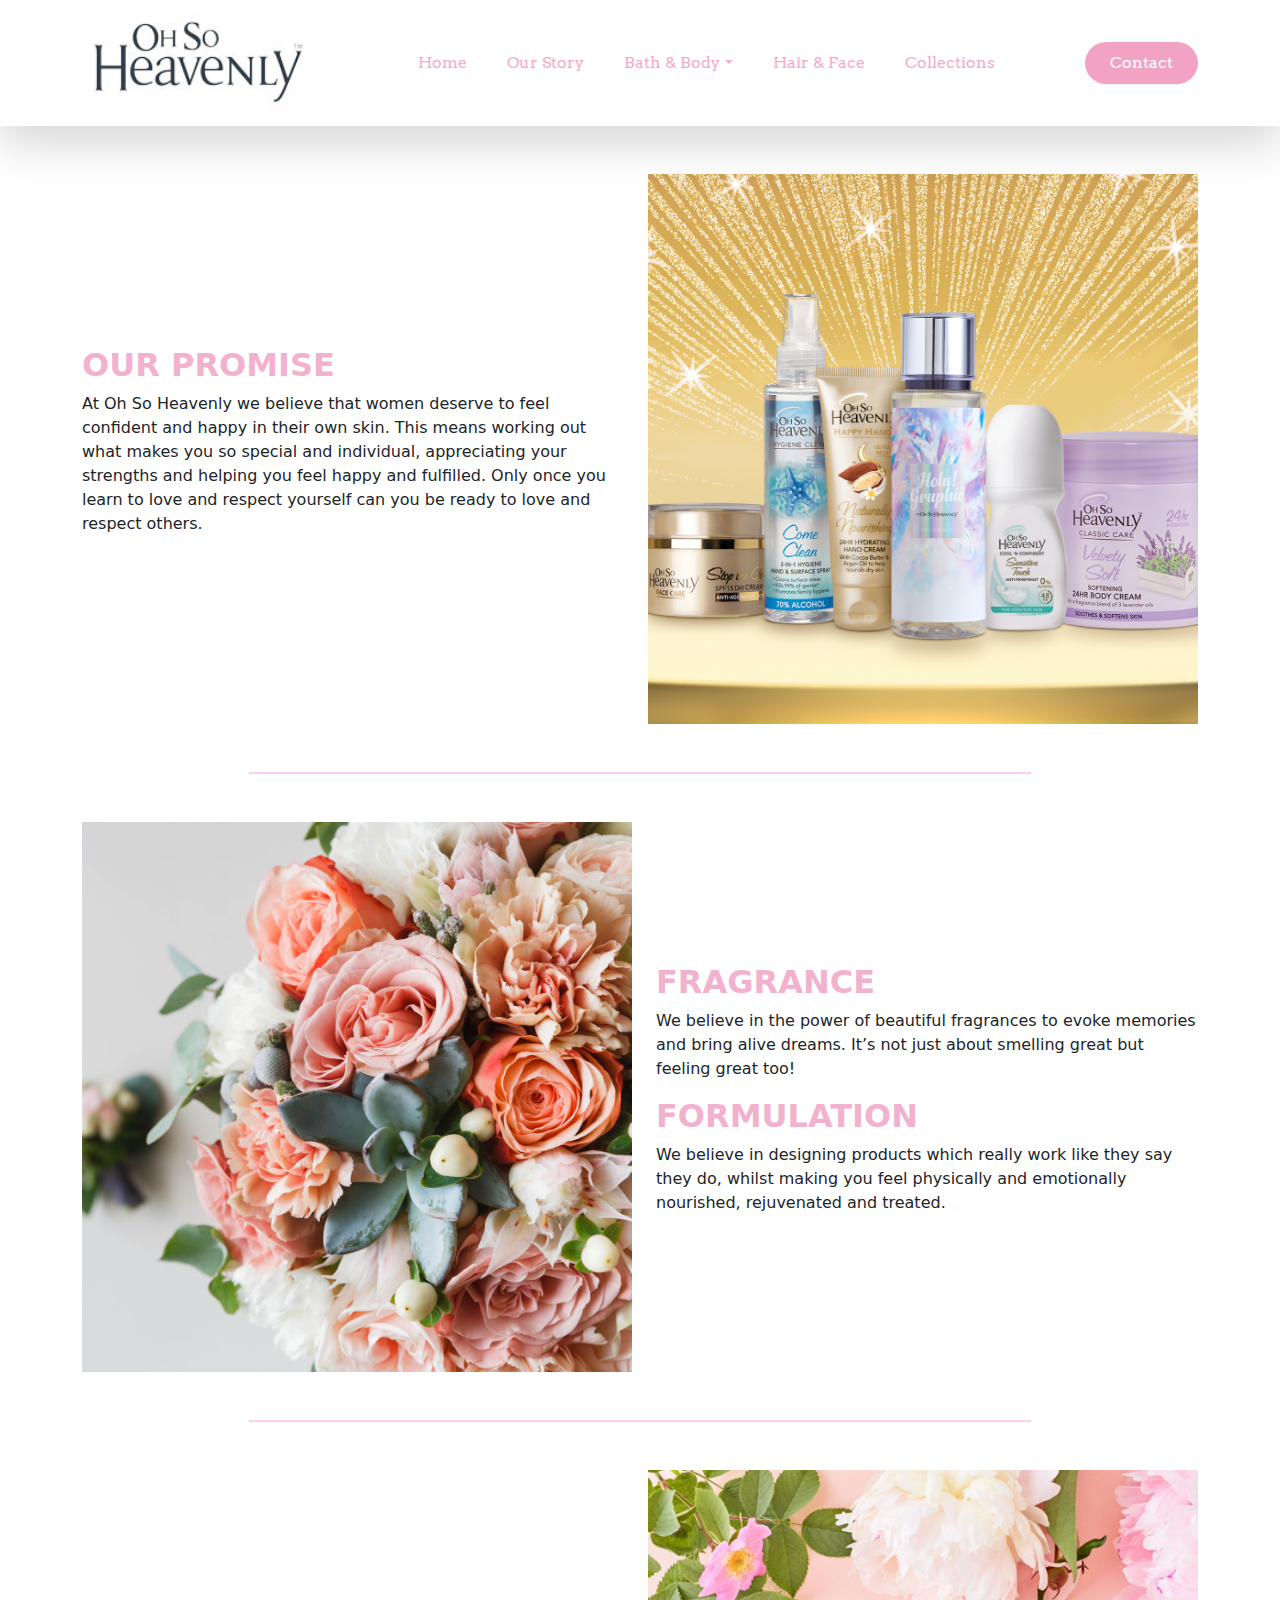
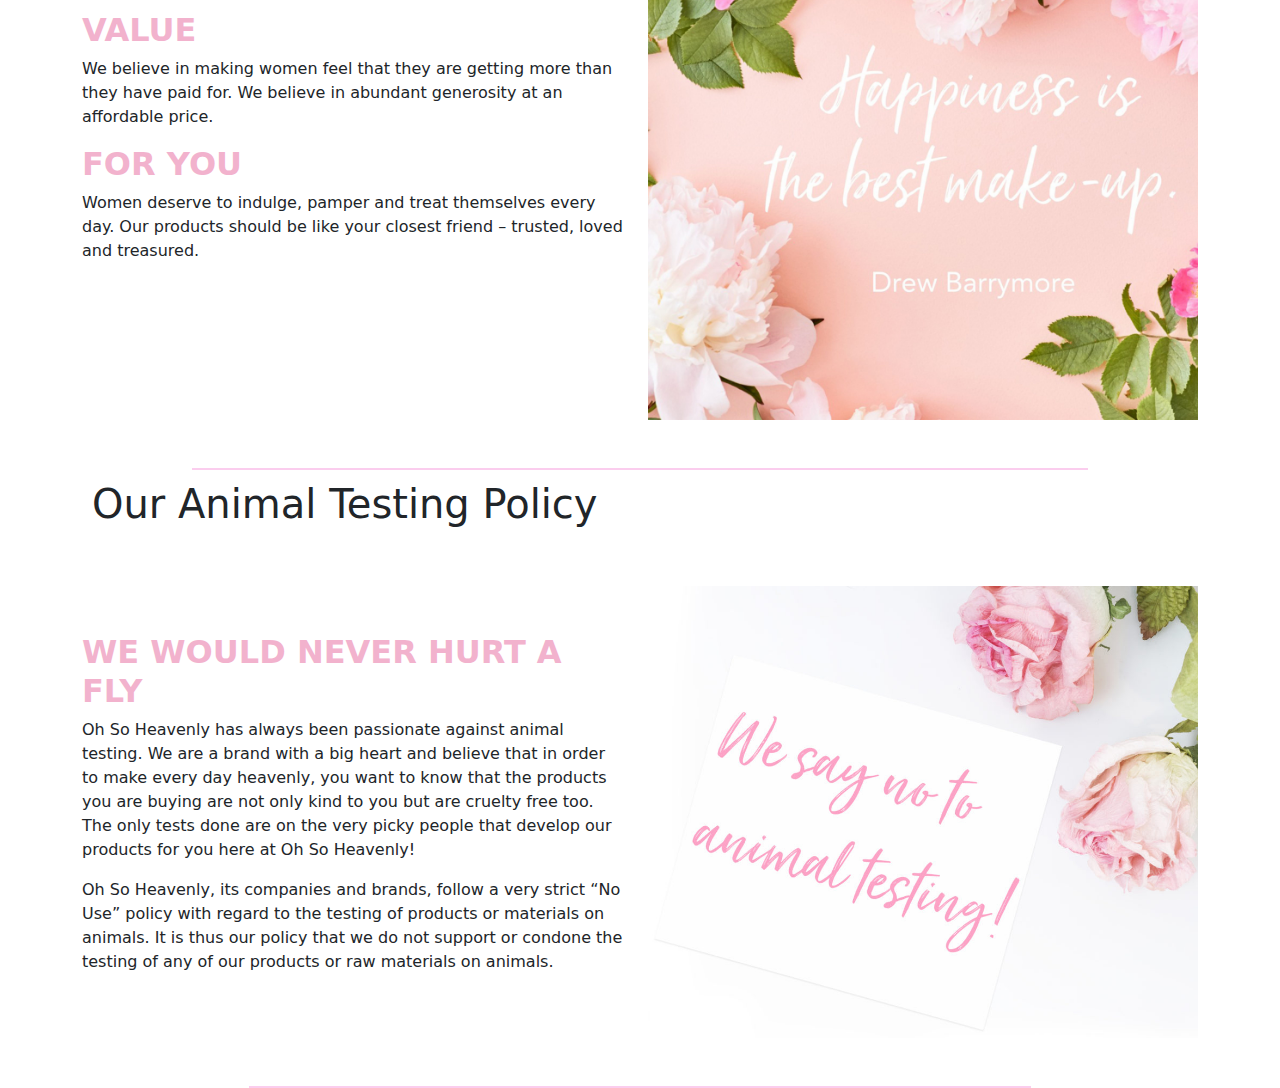
<file: our-story.html>
<!DOCTYPE html>
<html lang="en">
<head>
    <meta charset="UTF-8">
    <meta name="viewport" content="width=device-width, initial-scale=1.0">
    <link href="https://cdn.jsdelivr.net/npm/bootstrap@5.3.3/dist/css/bootstrap.min.css" rel="stylesheet" integrity="sha384-QWTKZyjpPEjISv5WaRU9OFeRpok6YctnYmDr5pNlyT2bRjXh0JMhjY6hW+ALEwIH" crossorigin="anonymous">
    <script src="https://cdn.jsdelivr.net/npm/bootstrap@5.3.3/dist/js/bootstrap.bundle.min.js" integrity="sha384-YvpcrYf0tY3lHB60NNkmXc5s9fDVZLESaAA55NDzOxhy9GkcIdslK1eN7N6jIeHz" crossorigin="anonymous"></script>
    <link rel="stylesheet" href="/src/styles.css" />
    <title>Our Story</title>
</head>
<body>

    <header>

        <nav class="navbar shadow-lg">
            <div class="container">
              <a class="navbar-brand" href="index.html">
                <img src="images/OSH_Logo-Asset-01.jpeg" alt="OSH_Logo" width="230" height="100">
              </a>
            <ul class="nav justify-content-center links">
                <li class="nav-item"><a href="index.html">Home</a></li>
                <li class="nav-item"><a href="our-story.html">Our Story</a></li>

                <li class="nav-item dropdown">
                    <a class="dropdown-toggle" href="#bath&body" role="button" data-bs-toggle="dropdown" data-bs-auto-close="outside" aria-expanded="false">Bath & Body</a>
                    <ul class="dropdown-menu">
                        <li><a class="dropdown-item" href="/bath-&-body/body-lotions.html">Body Lotions</a></li>

                        <li class="dropend">
                            <a class="dropdown-item dropdown-toggle" data-bs-toggle="dropdown" href="/bath-&-body/body-spritzers.html">Body Fragrance</a>
                            <ul class="dropdown-menu">
                                <li><a href="/bath-&-body/body-spritzers.html" class="dropdwn-item">Body Spritzers</a></li>
                                <li><a href="/bath-&-body/body-sprays.html" class="dropdwn-item">Body Sprays</a></li>
                                <li><a href="/bath-&-body/eau-de-toilette.html" class="dropdwn-item">Eau de Toilette</a></li>
                            </ul>
                        </li>

                        <li><a class="dropdown-item" href="/bath-&-body/body-wash.html">Body Wash</a></li>
                        <li><a class="dropdown-item" href="/bath-&-body/lip-care.html">Lip Care</a></li>
                      </ul>
                </li>

                <li class="nav-item"><a href="#hair&face">Hair & Face</a></li>
                <li class="nav-item"><a href="#collections">Collections</a></li>
            </ul>
            <a class="contactButton" href="#"><button>Contact</button></a>
            </div>
        </nav>

    </header>

    <div class="container story" id="our-story">

        <div class="row align-items-center mt-5">
            <div class="col">
                <h2>OUR PROMISE</h2>
                <p>At Oh So Heavenly we believe that women deserve to feel confident and happy in their own skin. This means working out what makes you so special and individual, appreciating your strengths and helping you feel happy and fulfilled. Only once you learn to love and respect yourself can you be ready to love and respect others.
                </p>
            </div>
            <div class="col">
                <img src="images/OSH_Our-Promise_Banner_1.jpeg" width="550px" />
            </div>
        </div>

        <hr class="mt-5"/>


        <div class="row align-items-center mt-5">
            <div class="col">
                <img src="images/OurStory-scaled.jpeg" width="550px" />
            </div>
            <div class="col">
                <h2>FRAGRANCE</h2>
                    <p>We believe in the power of beautiful fragrances to evoke memories and bring alive dreams. It’s not just about smelling great but feeling great too!
                </p>
                <h2>FORMULATION</h3>
                    <p>We believe in designing products which really work like they say they do, whilst making you feel physically and emotionally nourished, rejuvenated and treated.</p>
            </div>
        </div>

        <hr class="mt-5"/>


        <div class="row align-items-center mt-5 mb-5">
            <div class="col">
                <h2>VALUE</h4>
                    <p>We believe in making women feel that they are getting more than they have paid for. We believe in abundant generosity at an affordable price.</p>
                <h2>FOR YOU</h2>
                    <p>Women deserve to indulge, pamper and treat themselves every day. Our products should be like your closest friend – trusted, loved and treasured.</p>
            </div>
            <div class="col">
                <img src="images/OurStory_Quote-scaled.jpeg" width="550px" />
            </div>
        </div>
    
    </div>

    <hr class="mt-5"/>


    <div class="container story" id="our-animal-testing-policy">
        <h1>Our Animal Testing Policy</h1>
        <div class="row align-items-center mt-5 mb-5">
            <div class="col">
                <h2>WE WOULD NEVER HURT A FLY</h4>
                    <p>Oh So Heavenly has always been passionate against animal testing. We are a brand with a big heart and believe that in order to make every day heavenly, you want to know that the products you are buying are not only kind to you but are cruelty free too. The only tests done are on the very picky people that develop our products for you here at Oh So Heavenly!</p>


                    <p>Oh So Heavenly, its companies and brands, follow a very strict “No Use” policy with regard to the testing of products or materials on animals. It is thus our policy that we do not support or condone the testing of any of our products or raw materials on animals.</p>
            </div>
            <div class="col">
                <img src="images/1-1024x1024-1.jpeg" width="550px" />
            </div>
        </div>

    <hr class="mt-5"/>


    </div>
</body>
</html>
</file>
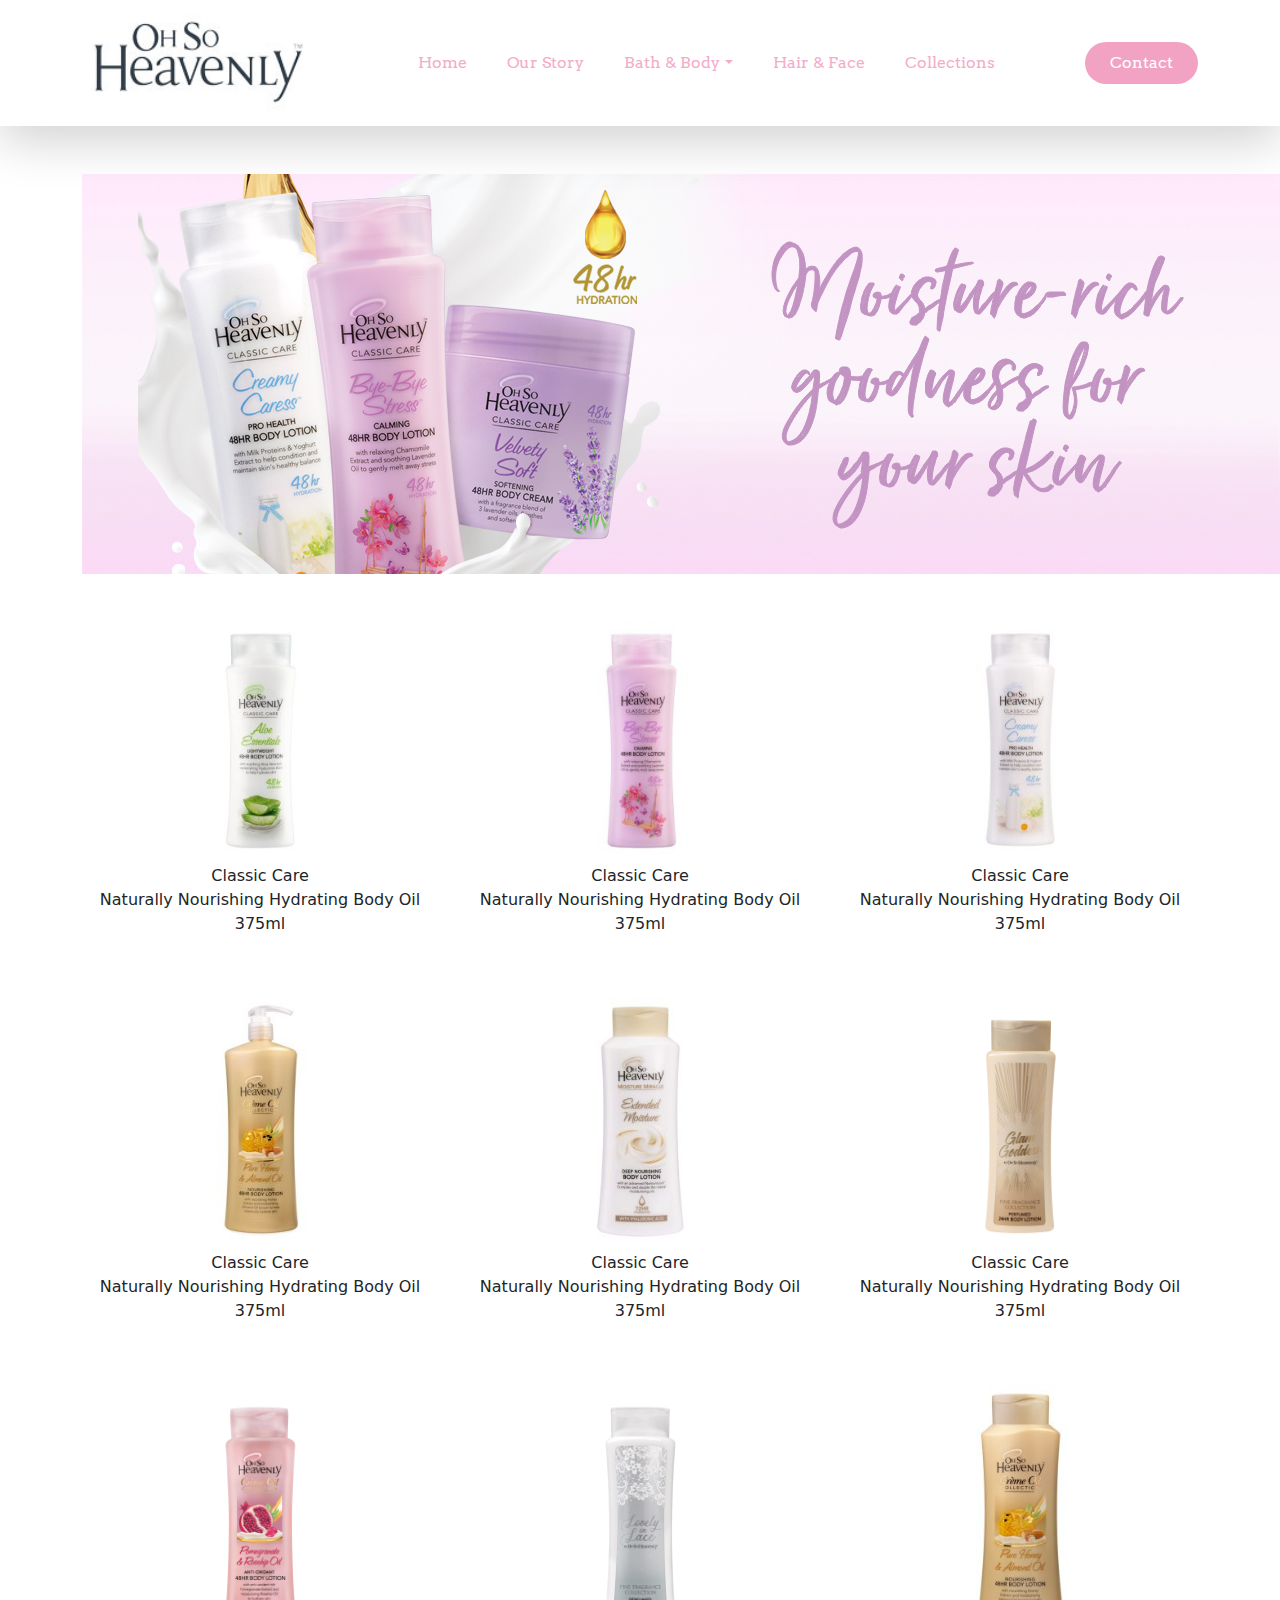
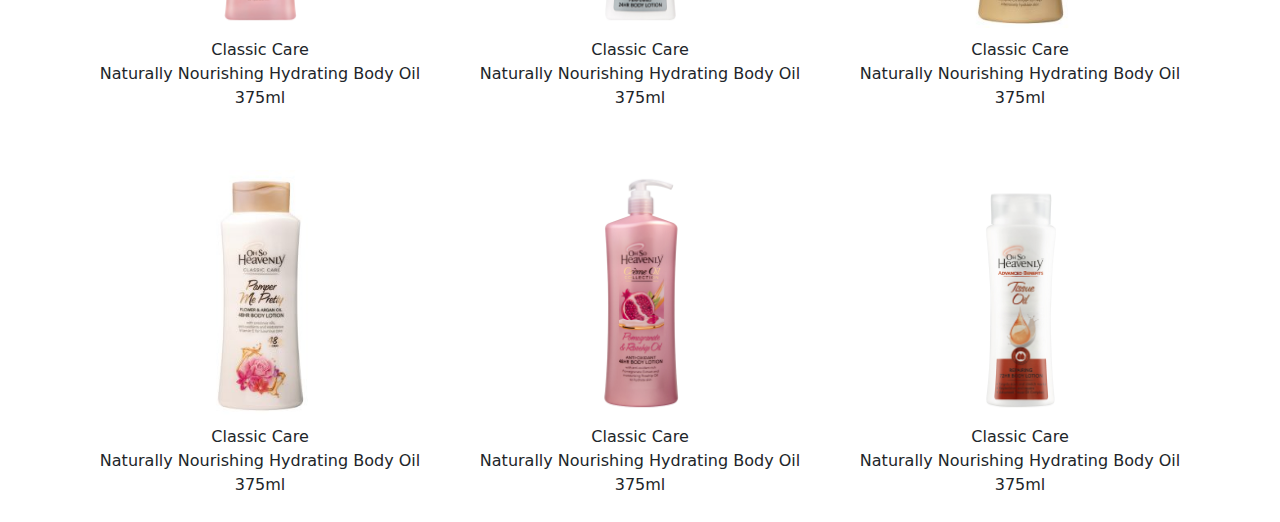
<file: bath-&-body/body-lotions.html>
<!DOCTYPE html>
<html lang="en">
<head>
    <meta charset="UTF-8">
    <meta name="viewport" content="width=device-width, initial-scale=1.0">
    <link href="https://cdn.jsdelivr.net/npm/bootstrap@5.3.3/dist/css/bootstrap.min.css" rel="stylesheet" integrity="sha384-QWTKZyjpPEjISv5WaRU9OFeRpok6YctnYmDr5pNlyT2bRjXh0JMhjY6hW+ALEwIH" crossorigin="anonymous">
    <script src="https://cdn.jsdelivr.net/npm/bootstrap@5.3.3/dist/js/bootstrap.bundle.min.js" integrity="sha384-YvpcrYf0tY3lHB60NNkmXc5s9fDVZLESaAA55NDzOxhy9GkcIdslK1eN7N6jIeHz" crossorigin="anonymous"></script>
    <title>Body Lotions</title>
    <link rel="stylesheet" href="/src/styles.css" />
    <!-- defer keyboard is used to specify that a script should be executed after the page has finished loading-->
    <script src="/src/script.js" defer></script>
    <!-- Fontawesome CDN Link -->
    <link rel="stylesheet" href="https://cdnjs.cloudflare.com/ajax/libs/font-awesome/6.5.1/css/all.min.css" integrity="sha512-DTOQO9RWCH3ppGqcWaEA1BIZOC6xxalwEsw9c2QQeAIftl+Vegovlnee1c9QX4TctnWMn13TZye+giMm8e2LwA==" crossorigin="anonymous" referrerpolicy="no-referrer" />
</head>
<body>
    <header>

        <nav class="navbar shadow-lg">
            <div class="container">
              <a class="navbar-brand" href="/index.html">
                <img src="/images/OSH_Logo-Asset-01.jpeg" alt="OSH_Logo" width="230" height="100">
              </a>
            <ul class="nav justify-content-center links">
                <li class="nav-item"><a href="/index.html">Home</a></li>
                <li class="nav-item"><a href="/our-story.html">Our Story</a></li>

                <li class="nav-item dropdown">
                    <a class="dropdown-toggle" href="#bath&body" role="button" data-bs-toggle="dropdown" data-bs-auto-close="outside" aria-expanded="false">Bath & Body</a>
                    <ul class="dropdown-menu">
                        <li><a class="dropdown-item" href="/bath-&-body/body-lotions.html">Body Lotions</a></li>

                        <li class="dropend">
                            <a class="dropdown-item dropdown-toggle" data-bs-toggle="dropdown" href="body-spritzers.html">Body Fragrance</a>
                            <ul class="dropdown-menu">
                                <li><a href="/bath-&-body/body-spritzers.html" class="dropdwn-item">Body Spritzers</a></li>
                                <li><a href="/bath-&-body/body-sprays.html" class="dropdwn-item">Body Sprays</a></li>
                                <li><a href="/bath-&-body/eau-de-toilette.html" class="dropdwn-item">Eau de Toilette</a></li>
                            </ul>
                        </li>

                        <li><a class="dropdown-item" href="/bath-&-body/body-wash.html">Body Wash</a></li>
                        <li><a class="dropdown-item" href="/bath-&-body/lip-care.html">Lip Care</a></li>
                      </ul>
                </li>

                <li class="nav-item"><a href="#hair&face">Hair & Face</a></li>
                <li class="nav-item"><a href="#collections">Collections</a></li>
            </ul>
            <a class="contactButton" href="contact.html"><button>Contact</button></a>
            </div>
        </nav>

    </header>

    <div class="container">
        <div class="mt-5 justify-content-center">
            <img class="banner" src="/images/header_classic_care_body_lotion_4-copy.jpeg" />
        </div>

        <section id="feature" class="section-p1 d-flex flex-wrap">
            <div class="row">
                <div class="col-4 fe-box">
                    <img src="/images/body-lotions/Body-Lotion_AE_375ml-300x300.jpg" alt="Body-Lotion_AE_375ml">
                    <div>Classic Care</div>
                    <div>Naturally Nourishing Hydrating Body Oil</div>
                    <div>375ml</div>
                    <div class="ratings">
                        <span class="fa fa-star"></span>
                        <span class="fa fa-star"></span>
                        <span class="fa fa-star"></span>
                        <span class="fa fa-star"></span>
                        <span class="fa fa-star"></span>
                    </div>
                </div>
                <div class="col-4 fe-box">
                    <img src="/images/body-lotions/Body-Lotion_BBS_375ml-300x300.jpg" alt="Body-Lotion_AE_375ml">
                    <div>Classic Care</div>
                    <div>Naturally Nourishing Hydrating Body Oil</div>
                    <div>375ml</div>
                    <div class="ratings">
                        <span class="fa fa-star"></span>
                        <span class="fa fa-star"></span>
                        <span class="fa fa-star"></span>
                        <span class="fa fa-star"></span>
                        <span class="fa fa-star"></span>
                    </div>
                </div>
                <div class="col-4 fe-box">
                    <img src="/images/body-lotions/Body-Lotion_CC_375ml-300x300.jpg" alt="Body-Lotion_AE_375ml">
                    <div>Classic Care</div>
                    <div>Naturally Nourishing Hydrating Body Oil</div>
                    <div>375ml</div>
                    <div class="ratings">
                        <span class="fa fa-star"></span>
                        <span class="fa fa-star"></span>
                        <span class="fa fa-star"></span>
                        <span class="fa fa-star"></span>
                        <span class="fa fa-star"></span>
                    </div>
                </div>
                <div class="col-4 fe-box">
                    <img src="/images/body-lotions/Body-Lotion_CO_1L-300x300.jpg" alt="Body-Lotion_CO_1L">
                    <div>Classic Care</div>
                    <div>Naturally Nourishing Hydrating Body Oil</div>
                    <div>375ml</div>
                    <div class="ratings">
                        <span class="fa fa-star"></span>
                        <span class="fa fa-star"></span>
                        <span class="fa fa-star"></span>
                        <span class="fa fa-star"></span>
                        <span class="fa fa-star"></span>
                    </div>
                </div>
                <div class="col-4 fe-box">
                    <img src="/images/body-lotions/Body-Lotion_Extended-Moisture_720-ml-300x300.jpg" alt="Body-Lotion_Extended-Moisture_720-ml">
                    <div>Classic Care</div>
                    <div>Naturally Nourishing Hydrating Body Oil</div>
                    <div>375ml</div>
                    <div class="ratings">
                        <span class="fa fa-star"></span>
                        <span class="fa fa-star"></span>
                        <span class="fa fa-star"></span>
                        <span class="fa fa-star"></span>
                        <span class="fa fa-star"></span>
                    </div>
                </div>
                <div class="col-4 fe-box">
                    <img src="/images/body-lotions/Body-Lotion_GG_375ml.jpg" alt="Body-Lotion_GG_375ml">
                    <div>Classic Care</div>
                    <div>Naturally Nourishing Hydrating Body Oil</div>
                    <div>375ml</div>
                    <div class="ratings">
                        <span class="fa fa-star"></span>
                        <span class="fa fa-star"></span>
                        <span class="fa fa-star"></span>
                        <span class="fa fa-star"></span>
                        <span class="fa fa-star"></span>
                    </div>
                </div>
                <div class="col-4 fe-box">
                    <img src="/images/body-lotions/Body-Lotion_POM_375ml.jpg" alt="Body-Lotion_POM_375ml">
                    <div>Classic Care</div>
                    <div>Naturally Nourishing Hydrating Body Oil</div>
                    <div>375ml</div>
                    <div class="ratings">
                        <span class="fa fa-star"></span>
                        <span class="fa fa-star"></span>
                        <span class="fa fa-star"></span>
                        <span class="fa fa-star"></span>
                        <span class="fa fa-star"></span>
                    </div>
                </div>
                <div class="col-4 fe-box">
                    <img src="/images/body-lotions/Body-Lotion_LL_375ml.jpg" alt="Body-Lotion_LL_375ml">
                    <div>Classic Care</div>
                    <div>Naturally Nourishing Hydrating Body Oil</div>
                    <div>375ml</div>
                    <div class="ratings">
                        <span class="fa fa-star"></span>
                        <span class="fa fa-star"></span>
                        <span class="fa fa-star"></span>
                        <span class="fa fa-star"></span>
                        <span class="fa fa-star"></span>
                    </div>
                </div>
                <div class="col-4 fe-box">
                    <img src="/images/body-lotions/Body-Lotion_PH_720ml-300x300.jpg" alt="Body-Lotion_PH_375ml">
                    <div>Classic Care</div>
                    <div>Naturally Nourishing Hydrating Body Oil</div>
                    <div>375ml</div>
                    <div class="ratings">
                        <span class="fa fa-star"></span>
                        <span class="fa fa-star"></span>
                        <span class="fa fa-star"></span>
                        <span class="fa fa-star"></span>
                        <span class="fa fa-star"></span>
                    </div>
                </div>
                <div class="col-4 fe-box">
                    <img src="/images/body-lotions/Body-Lotion_PMP_720ml-300x300.jpg" alt="Body-Lotion_PMP_720ml">
                    <div>Classic Care</div>
                    <div>Naturally Nourishing Hydrating Body Oil</div>
                    <div>375ml</div>
                    <div class="ratings">
                        <span class="fa fa-star"></span>
                        <span class="fa fa-star"></span>
                        <span class="fa fa-star"></span>
                        <span class="fa fa-star"></span>
                        <span class="fa fa-star"></span>
                    </div>
                </div>
                <div class="col-4 fe-box">
                    <img src="/images/body-lotions/Body-Lotion_POM_1L.jpg" alt="Body-Lotion_POM_1L">
                    <div>Classic Care</div>
                    <div>Naturally Nourishing Hydrating Body Oil</div>
                    <div>375ml</div>
                    <div class="ratings">
                        <span class="fa fa-star"></span>
                        <span class="fa fa-star"></span>
                        <span class="fa fa-star"></span>
                        <span class="fa fa-star"></span>
                        <span class="fa fa-star"></span>
                    </div>
                </div>
                <div class="col-4 fe-box">
                    <img src="/images/body-lotions/Body-Lotion_TO_375ml.jpg" alt="Body-Lotion_TO_375ml">
                    <div>Classic Care</div>
                    <div>Naturally Nourishing Hydrating Body Oil</div>
                    <div>375ml</div>
                    <div class="ratings">
                        <span class="fa fa-star"></span>
                        <span class="fa fa-star"></span>
                        <span class="fa fa-star"></span>
                        <span class="fa fa-star"></span>
                        <span class="fa fa-star"></span>
                    </div>
                </div>
        </div>
        </section>
        
    </div>
    
</body>
</html>
</file>
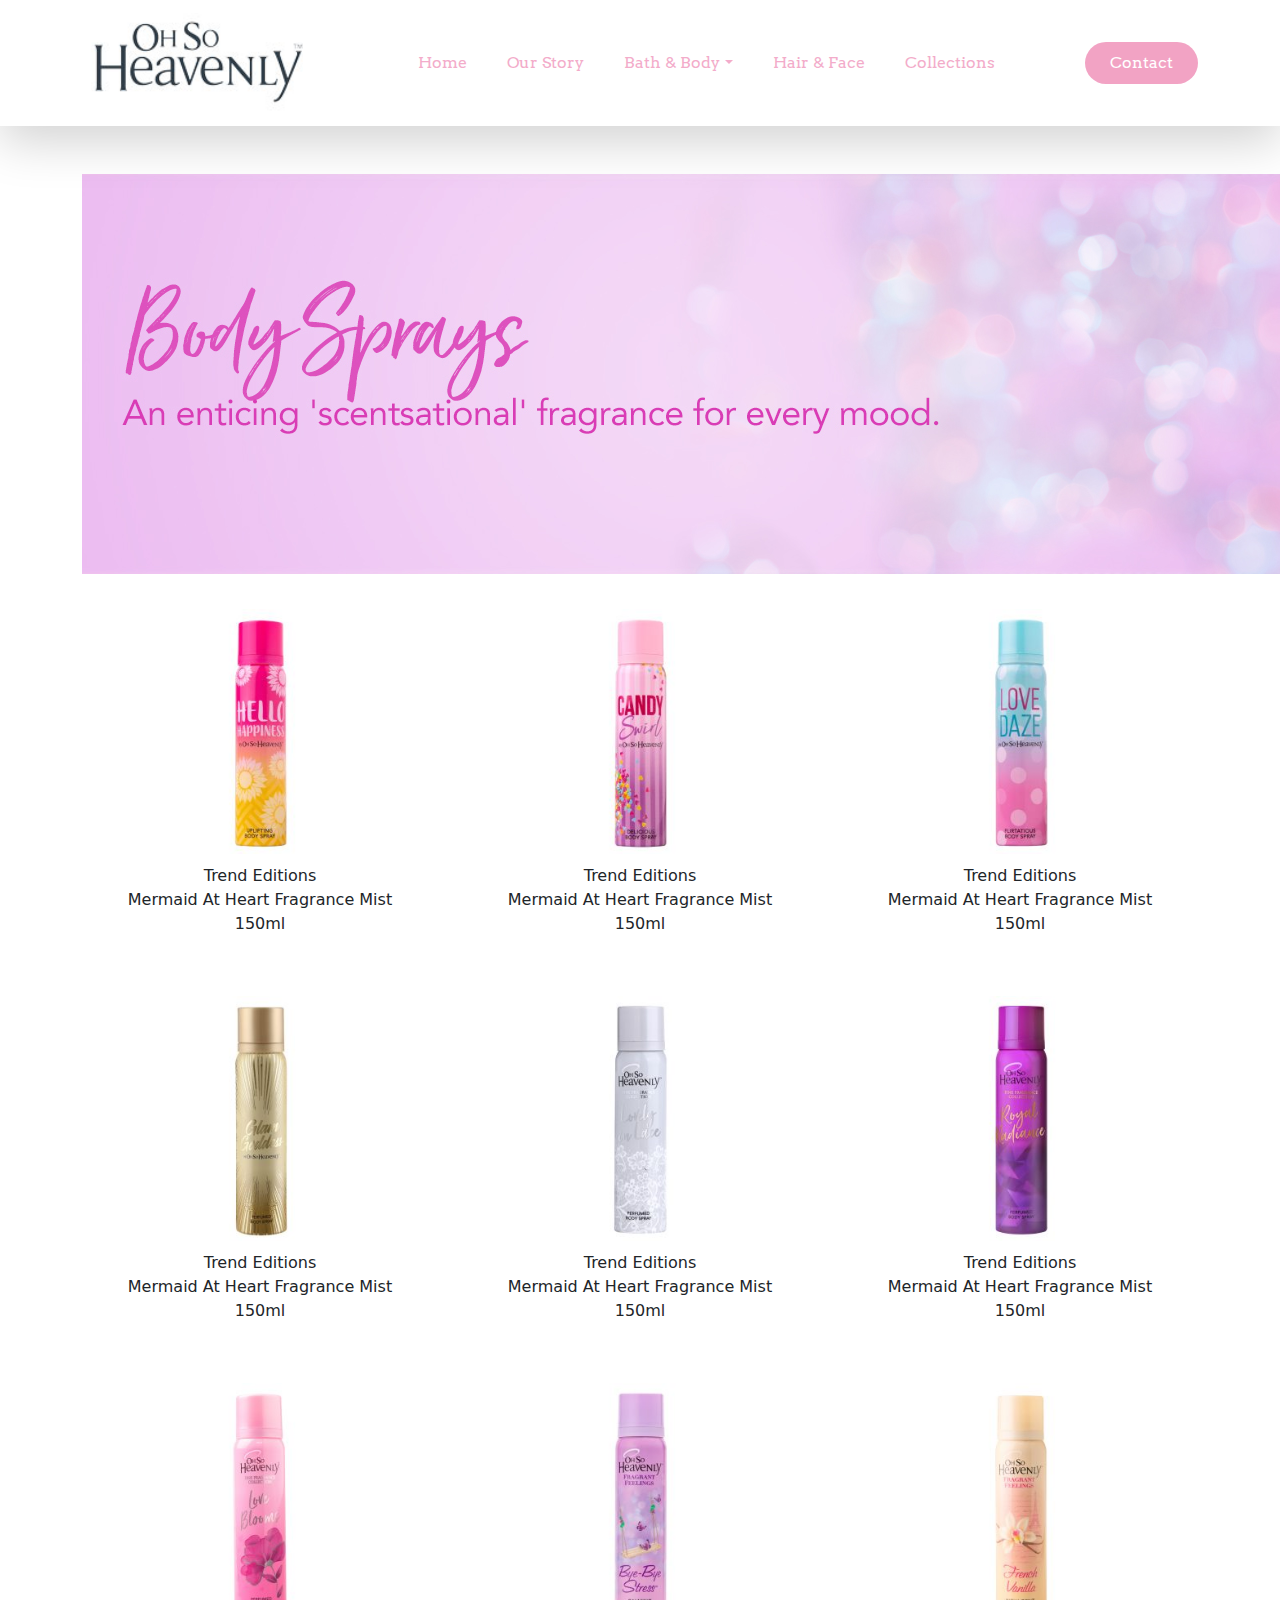
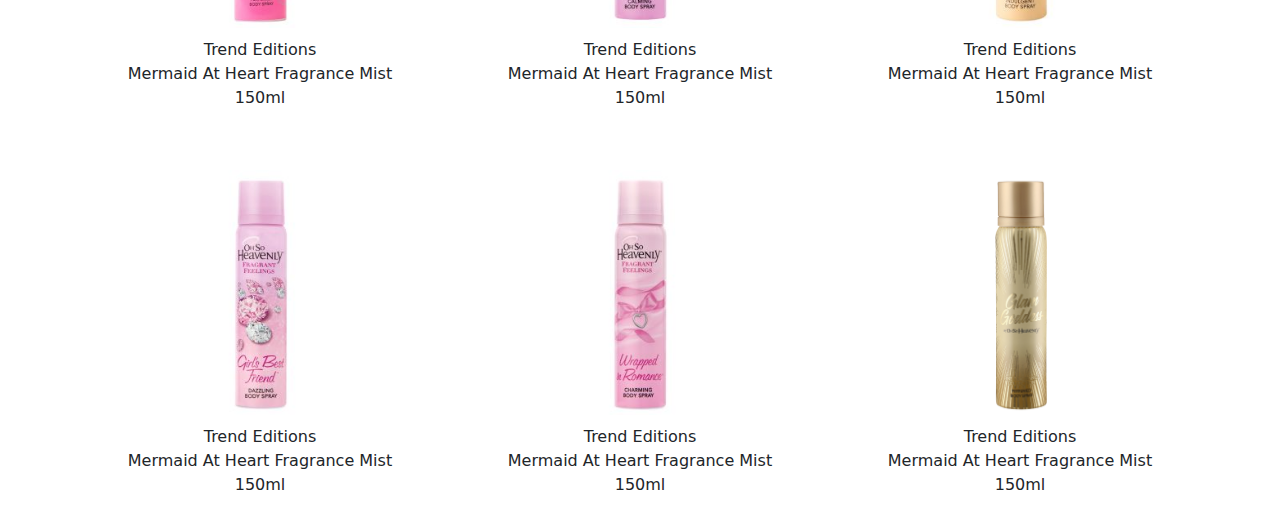
<file: bath-&-body/body-sprays.html>
<!DOCTYPE html>
<html lang="en">
<head>
    <meta charset="UTF-8">
    <meta name="viewport" content="width=device-width, initial-scale=1.0">
    <link href="https://cdn.jsdelivr.net/npm/bootstrap@5.3.3/dist/css/bootstrap.min.css" rel="stylesheet" integrity="sha384-QWTKZyjpPEjISv5WaRU9OFeRpok6YctnYmDr5pNlyT2bRjXh0JMhjY6hW+ALEwIH" crossorigin="anonymous">
    <script src="https://cdn.jsdelivr.net/npm/bootstrap@5.3.3/dist/js/bootstrap.bundle.min.js" integrity="sha384-YvpcrYf0tY3lHB60NNkmXc5s9fDVZLESaAA55NDzOxhy9GkcIdslK1eN7N6jIeHz" crossorigin="anonymous"></script>
    <title>Body Sprays</title>
    <link rel="stylesheet" href="/src/styles.css" />
    <!-- defer keyboard is used to specify that a script should be executed after the page has finished loading-->
    <script src="/src/script.js" defer></script>
    <!-- Fontawesome CDN Link -->
    <link rel="stylesheet" href="https://cdnjs.cloudflare.com/ajax/libs/font-awesome/6.5.1/css/all.min.css" integrity="sha512-DTOQO9RWCH3ppGqcWaEA1BIZOC6xxalwEsw9c2QQeAIftl+Vegovlnee1c9QX4TctnWMn13TZye+giMm8e2LwA==" crossorigin="anonymous" referrerpolicy="no-referrer" />
</head>
<body>

    <header>

        <nav class="navbar shadow-lg">
            <div class="container">
              <a class="navbar-brand" href="/index.html">
                <img src="/images/OSH_Logo-Asset-01.jpeg" alt="OSH_Logo" width="230" height="100">
              </a>
            <ul class="nav justify-content-center links">
                <li class="nav-item"><a href="/index.html">Home</a></li>
                <li class="nav-item"><a href="/our-story.html">Our Story</a></li>

                <li class="nav-item dropdown">
                    <a class="dropdown-toggle" href="#bath&body" role="button" data-bs-toggle="dropdown" data-bs-auto-close="outside" aria-expanded="false">Bath & Body</a>
                    <ul class="dropdown-menu">
                        <li><a class="dropdown-item" href="/bath-&-body/body-lotions.html">Body Lotions</a></li>

                        <li class="dropend">
                            <a class="dropdown-item dropdown-toggle" data-bs-toggle="dropdown" href="/bath-&-body/body-sprays.html">Body Fragrance</a>
                            <ul class="dropdown-menu">
                                <li><a href="/bath-&-body/body-spritzers.html" class="dropdwn-item">Body Spritzers</a></li>
                                <li><a href="/bath-&-body/body-sprays.html" class="dropdwn-item">Body Sprays</a></li>
                                <li><a href="/bath-&-body/eau-de-toilette.html" class="dropdwn-item">Eau de Toilette</a></li>
                            </ul>
                        </li>

                        <li><a class="dropdown-item" href="/bath-&-body/body-wash.html">Body Wash</a></li>
                        <li><a class="dropdown-item" href="/bath-&-body/lip-care.html">Lip Care</a></li>
                      </ul>
                </li>

                <li class="nav-item"><a href="#hair&face">Hair & Face</a></li>
                <li class="nav-item"><a href="#collections">Collections</a></li>
            </ul>
            <a class="contactButton" href="contact.html"><button>Contact</button></a>
            </div>
        </nav>

    </header>

    <div class="container">
        <div class="mt-5 justify-content-center">
            <img class="banner" src="/images/body-sprays/header_bodyfragrance_bodysprays_1.jpeg" />
        </div>

        <section id="feature" class="section-p1 d-flex flex-wrap">
            <div class="row">
                <div class="col-4 fe-box">
                    <img src="/images/body-sprays/OSH_BodySprays_-Hello-Happiness-Body-Spray-300x300.jpg" alt="Hello-Happiness-Body-Spray">
                    <div>Trend Editions</div>
                    <div>Mermaid At Heart Fragrance Mist</div>
                    <div>150ml</div>
                    <div class="ratings">
                        <span class="fa fa-star"></span>
                        <span class="fa fa-star"></span>
                        <span class="fa fa-star"></span>
                        <span class="fa fa-star"></span>
                        <span class="fa fa-star"></span>
                    </div>
                </div>
                <div class="col-4 fe-box">
                    <img src="/images/body-sprays/OSH_BodySprays_Candy-Swirl-300x300.jpg" alt="OSH_BodySprays_Candy-Swirl">
                    <div>Trend Editions</div>
                    <div>Mermaid At Heart Fragrance Mist</div>
                    <div>150ml</div>
                    <div class="ratings">
                        <span class="fa fa-star"></span>
                        <span class="fa fa-star"></span>
                        <span class="fa fa-star"></span>
                        <span class="fa fa-star"></span>
                        <span class="fa fa-star"></span>
                    </div>
                </div><div class="col-4 fe-box">
                    <img src="/images/body-sprays/OSH_BodySprays_Love-Daze-300x300.jpg" alt="OSH_BodySprays_Love-Daze">
                    <div>Trend Editions</div>
                    <div>Mermaid At Heart Fragrance Mist</div>
                    <div>150ml</div>
                    <div class="ratings">
                        <span class="fa fa-star"></span>
                        <span class="fa fa-star"></span>
                        <span class="fa fa-star"></span>
                        <span class="fa fa-star"></span>
                        <span class="fa fa-star"></span>
                    </div>
                </div><div class="col-4 fe-box">
                    <img src="/images/body-sprays/OSH_BodySprays_OSH-Fine-Fragrance-Collection-Glam-Goddess-Perfumed-Body-Spray-1-300x300.jpg" alt="OSH_BodySprays_OSH-Fine-Fragrance-Collection-Glam-Goddess-Perfumed">
                    <div>Trend Editions</div>
                    <div>Mermaid At Heart Fragrance Mist</div>
                    <div>150ml</div>
                    <div class="ratings">
                        <span class="fa fa-star"></span>
                        <span class="fa fa-star"></span>
                        <span class="fa fa-star"></span>
                        <span class="fa fa-star"></span>
                        <span class="fa fa-star"></span>
                    </div>
                </div><div class="col-4 fe-box">
                    <img src="/images/body-sprays/OSH_BodySprays_OSH-Fine-Fragrance-Collection-Lovey-In-Lace-Perfumed-Body-Spray-300x300.jpg" alt="OSH_BodySprays_OSH-Fine-Fragrance-Collection-Lovey-In-Lace-Perfumed-Body-Spray">
                    <div>Trend Editions</div>
                    <div>Mermaid At Heart Fragrance Mist</div>
                    <div>150ml</div>
                    <div class="ratings">
                        <span class="fa fa-star"></span>
                        <span class="fa fa-star"></span>
                        <span class="fa fa-star"></span>
                        <span class="fa fa-star"></span>
                        <span class="fa fa-star"></span>
                    </div>
                </div><div class="col-4 fe-box">
                    <img src="/images/body-sprays/OSH_BodySprays_OSH-Fine-Fragrance-Collection-Royal-Radiance-Perfumed-Body-Spray-300x300.jpg" alt="OSH_BodySprays_OSH-Fine-Fragrance-Collection-Royal-Radiance-Perfumed-Body-Spray">
                    <div>Trend Editions</div>
                    <div>Mermaid At Heart Fragrance Mist</div>
                    <div>150ml</div>
                    <div class="ratings">
                        <span class="fa fa-star"></span>
                        <span class="fa fa-star"></span>
                        <span class="fa fa-star"></span>
                        <span class="fa fa-star"></span>
                        <span class="fa fa-star"></span>
                    </div>
                </div><div class="col-4 fe-box">
                    <img src="/images/body-sprays/OSH_BodySprays_OSH-Fine-Fragrance-Collection_-Love-Blooms-300x300.jpg" alt="OSH_BodySprays_OSH-Fine-Fragrance-Collection_-Love-Blooms">
                    <div>Trend Editions</div>
                    <div>Mermaid At Heart Fragrance Mist</div>
                    <div>150ml</div>
                    <div class="ratings">
                        <span class="fa fa-star"></span>
                        <span class="fa fa-star"></span>
                        <span class="fa fa-star"></span>
                        <span class="fa fa-star"></span>
                        <span class="fa fa-star"></span>
                    </div>
                </div><div class="col-4 fe-box">
                    <img src="/images/body-sprays/OSH_BodySprays_OSH-Fragrant-Feelings-Bye-Bye-Stress-Body-Spray-300x300.jpg" alt="OSH_BodySprays_OSH-Fragrant-Feelings-Bye-Bye-Stress-Body-Spray">
                    <div>Trend Editions</div>
                    <div>Mermaid At Heart Fragrance Mist</div>
                    <div>150ml</div>
                    <div class="ratings">
                        <span class="fa fa-star"></span>
                        <span class="fa fa-star"></span>
                        <span class="fa fa-star"></span>
                        <span class="fa fa-star"></span>
                        <span class="fa fa-star"></span>
                    </div>
                </div><div class="col-4 fe-box">
                    <img src="/images/body-sprays/OSH_BodySprays_OSH-Fragrant-Feelings-French-Vanilla-Body-Spray--300x300.jpg" alt="OSH_BodySprays_OSH-Fragrant-Feelings-French-Vanilla-Body-Spray">
                    <div>Trend Editions</div>
                    <div>Mermaid At Heart Fragrance Mist</div>
                    <div>150ml</div>
                    <div class="ratings">
                        <span class="fa fa-star"></span>
                        <span class="fa fa-star"></span>
                        <span class="fa fa-star"></span>
                        <span class="fa fa-star"></span>
                        <span class="fa fa-star"></span>
                    </div>
                </div><div class="col-4 fe-box">
                    <img src="/images/body-sprays/OSH_BodySprays_OSH-Fragrant-Feelings-Girls-Best-Friend-Body-Spray-300x300.jpg" alt="OSH_BodySprays_OSH-Fragrant-Feelings-Girls-Best-Friend-Body-Spray">
                    <div>Trend Editions</div>
                    <div>Mermaid At Heart Fragrance Mist</div>
                    <div>150ml</div>
                    <div class="ratings">
                        <span class="fa fa-star"></span>
                        <span class="fa fa-star"></span>
                        <span class="fa fa-star"></span>
                        <span class="fa fa-star"></span>
                        <span class="fa fa-star"></span>
                    </div>
                </div><div class="col-4 fe-box">
                    <img src="/images/body-sprays/OSH_BodySprays_OSH-Fragrant-Feelings-Wrapped-In-Romance-Body-Spray-300x300.jpg" alt="OSH-Fragrant-Feelings-Wrapped-In-Romance">
                    <div>Trend Editions</div>
                    <div>Mermaid At Heart Fragrance Mist</div>
                    <div>150ml</div>
                    <div class="ratings">
                        <span class="fa fa-star"></span>
                        <span class="fa fa-star"></span>
                        <span class="fa fa-star"></span>
                        <span class="fa fa-star"></span>
                        <span class="fa fa-star"></span>
                    </div>
                </div><div class="col-4 fe-box">
                    <img src="/images/body-sprays/OSH_BodySprays_OSH-Fine-Fragrance-Collection-Glam-Goddess-Perfumed-Body-Spray-1.jpg" alt="OSH_BodySprays_OSH-Fine-Fragrance-Collection-Glam-Goddess-Perfumed-Body-Spray">
                    <div>Trend Editions</div>
                    <div>Mermaid At Heart Fragrance Mist</div>
                    <div>150ml</div>
                    <div class="ratings">
                        <span class="fa fa-star"></span>
                        <span class="fa fa-star"></span>
                        <span class="fa fa-star"></span>
                        <span class="fa fa-star"></span>
                        <span class="fa fa-star"></span>
                    </div>
                </div>
            </div>
        </section>

    </div>
    
</body>
</html>
</file>
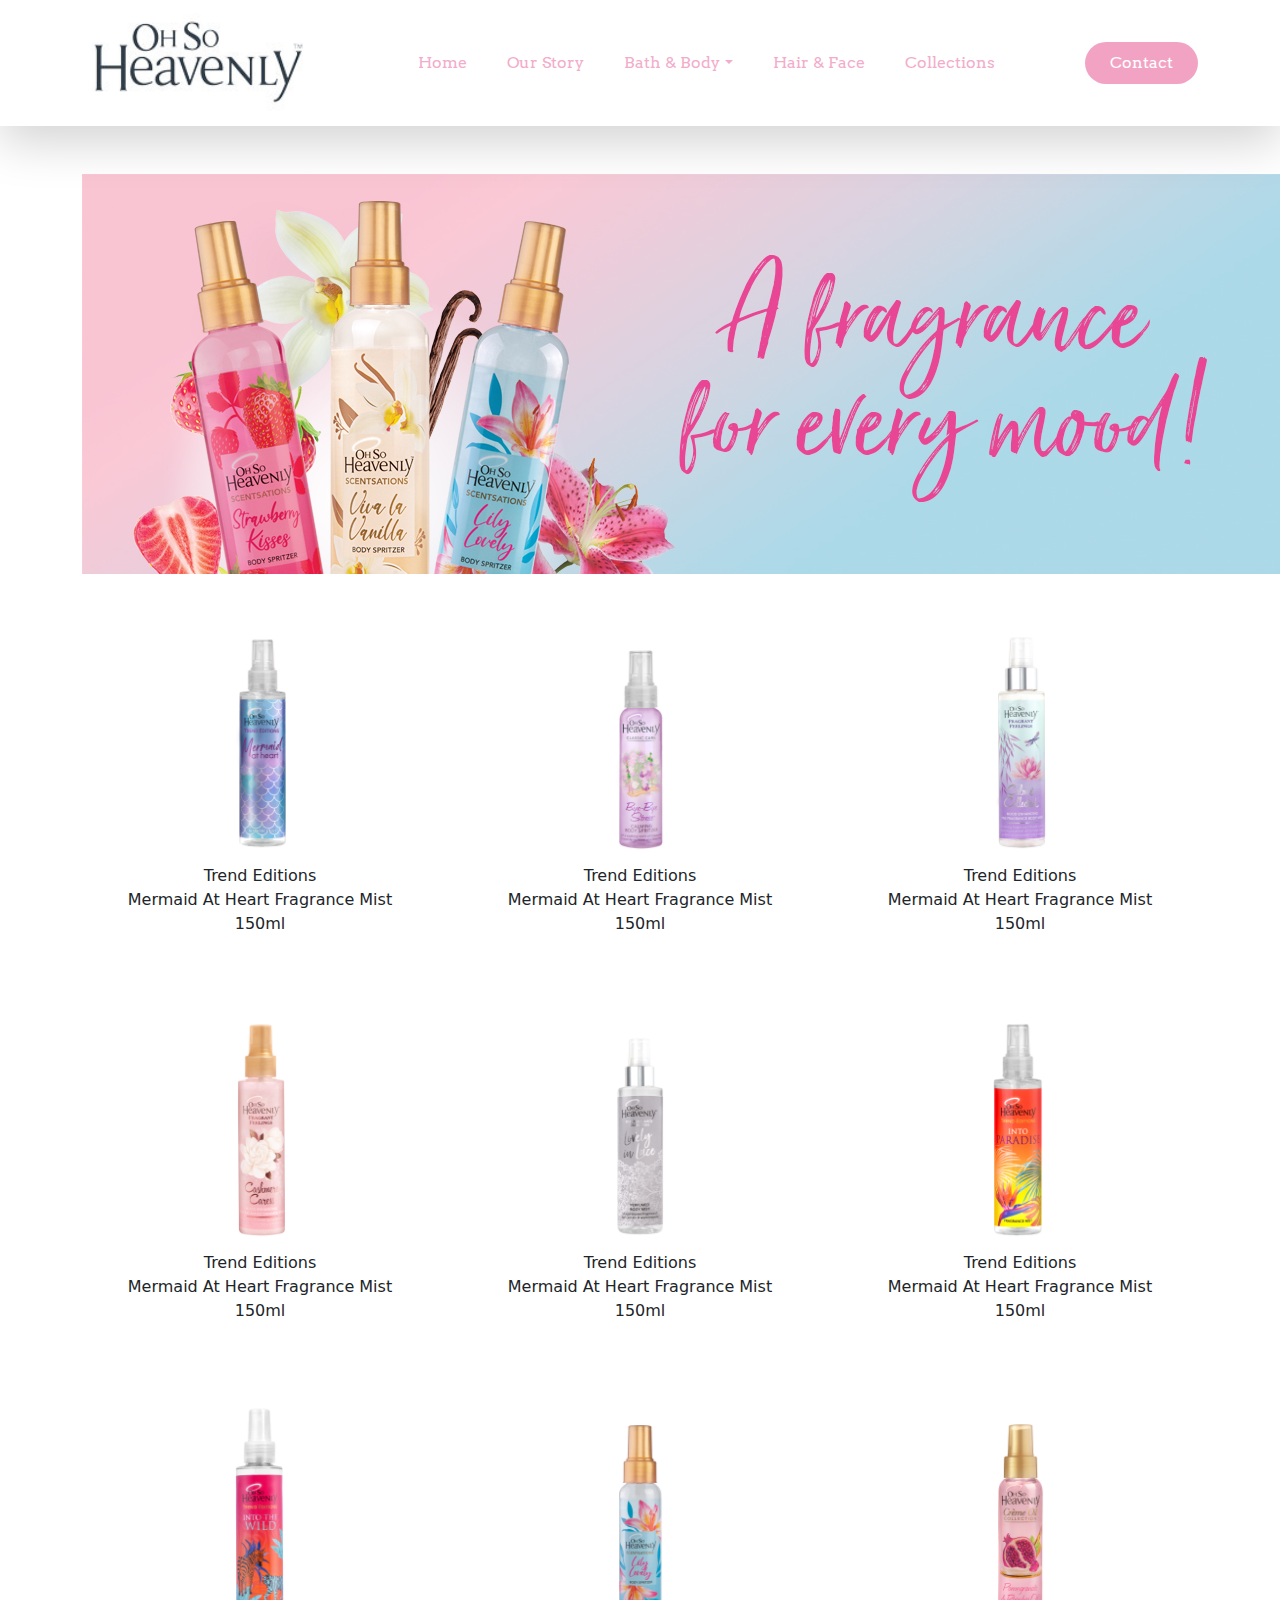
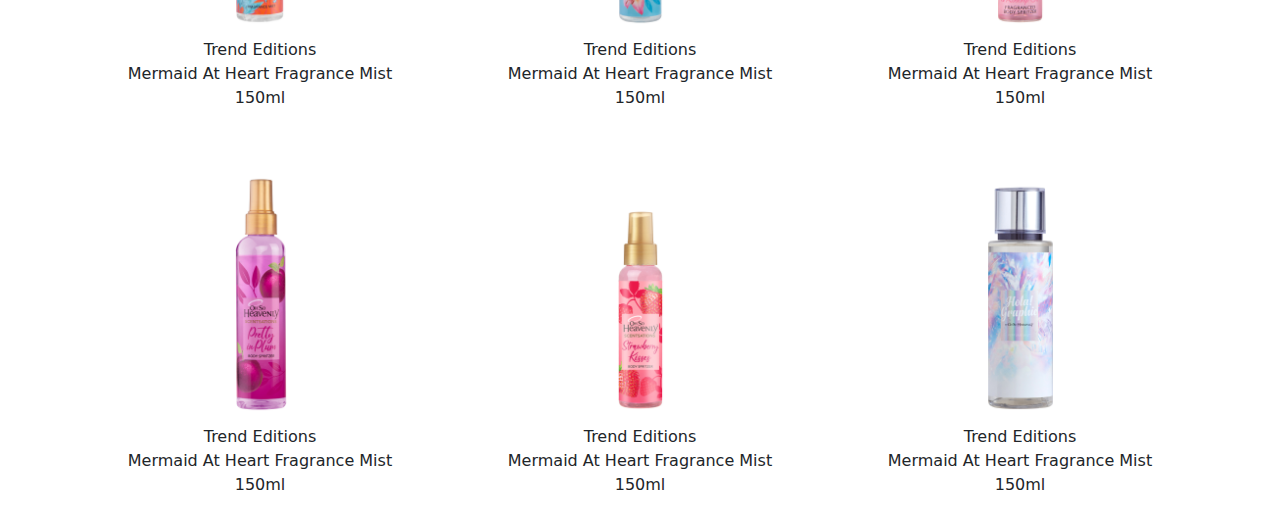
<file: bath-&-body/body-spritzers.html>
<!DOCTYPE html>
<html lang="en">
<head>
    <meta charset="UTF-8">
    <meta name="viewport" content="width=device-width, initial-scale=1.0">
    <link href="https://cdn.jsdelivr.net/npm/bootstrap@5.3.3/dist/css/bootstrap.min.css" rel="stylesheet" integrity="sha384-QWTKZyjpPEjISv5WaRU9OFeRpok6YctnYmDr5pNlyT2bRjXh0JMhjY6hW+ALEwIH" crossorigin="anonymous">
    <script src="https://cdn.jsdelivr.net/npm/bootstrap@5.3.3/dist/js/bootstrap.bundle.min.js" integrity="sha384-YvpcrYf0tY3lHB60NNkmXc5s9fDVZLESaAA55NDzOxhy9GkcIdslK1eN7N6jIeHz" crossorigin="anonymous"></script>
    <title>Body Spritzers</title>
    <link rel="stylesheet" href="/src/styles.css" />
    <!-- defer keyboard is used to specify that a script should be executed after the page has finished loading-->
    <script src="/src/script.js" defer></script>
    <!-- Fontawesome CDN Link -->
    <link rel="stylesheet" href="https://cdnjs.cloudflare.com/ajax/libs/font-awesome/6.5.1/css/all.min.css" integrity="sha512-DTOQO9RWCH3ppGqcWaEA1BIZOC6xxalwEsw9c2QQeAIftl+Vegovlnee1c9QX4TctnWMn13TZye+giMm8e2LwA==" crossorigin="anonymous" referrerpolicy="no-referrer" />
</head>
<body>
    <header>

        <nav class="navbar shadow-lg">
            <div class="container">
              <a class="navbar-brand" href="/index.html">
                <img src="/images/OSH_Logo-Asset-01.jpeg" alt="OSH_Logo" width="230" height="100">
              </a>
            <ul class="nav justify-content-center links">
                <li class="nav-item"><a href="/index.html">Home</a></li>
                <li class="nav-item"><a href="/our-story.html">Our Story</a></li>

                <li class="nav-item dropdown">
                    <a class="dropdown-toggle" href="#bath&body" role="button" data-bs-toggle="dropdown" data-bs-auto-close="outside" aria-expanded="false">Bath & Body</a>
                    <ul class="dropdown-menu">
                        <li><a class="dropdown-item" href="/bath-&-body/body-lotions.html">Body Lotions</a></li>

                        <li class="dropend">
                            <a class="dropdown-item dropdown-toggle" data-bs-toggle="dropdown" href="body-spritzers.html">Body Fragrance</a>
                            <ul class="dropdown-menu">
                                <li><a href="/bath-&-body/body-spritzers.html" class="dropdwn-item">Body Spritzers</a></li>
                                <li><a href="/bath-&-body/body-sprays.html" class="dropdwn-item">Body Sprays</a></li>
                                <li><a href="/bath-&-body/eau-de-toilette.html" class="dropdwn-item">Eau de Toilette</a></li>
                            </ul>
                        </li>

                        <li><a class="dropdown-item" href="/bath-&-body/body-wash.html">Body Wash</a></li>
                        <li><a class="dropdown-item" href="/bath-&-body/lip-care.html">Lip Care</a></li>
                      </ul>
                </li>

                <li class="nav-item"><a href="#hair&face">Hair & Face</a></li>
                <li class="nav-item"><a href="#collections">Collections</a></li>
            </ul>
            <a class="contactButton" href="contact.html"><button>Contact</button></a>
            </div>
        </nav>

    </header>

    <div class="container">
        <div class="mt-5 justify-content-center">
            <img class="banner" src="/images/body-spritzers/header_bodyfragrance_spritzers_3-copy.jpeg" />
        </div>

        <section id="feature" class="section-p1 d-flex flex-wrap">
            <div class="row">
                <div class="col-4 fe-box">
                    <img src="/images/body-spritzers/Body-Spritzers_Mermaid-at-Heart_150ml.jpg" alt="Body-Spritzers_Mermaid-at-Heart_150ml">
                    <div>Trend Editions</div>
                    <div>Mermaid At Heart Fragrance Mist</div>
                    <div>150ml</div>
                    <div class="ratings">
                        <span class="fa fa-star"></span>
                        <span class="fa fa-star"></span>
                        <span class="fa fa-star"></span>
                        <span class="fa fa-star"></span>
                        <span class="fa fa-star"></span>
                    </div>
                </div>
                <div class="col-4 fe-box">
                    <img src="/images/body-spritzers/Spritzers_Bye-Bye-Stress_100ml-1.jpg" alt="Spritzers_Bye-Bye-Stress_100ml">
                    <div>Trend Editions</div>
                    <div>Mermaid At Heart Fragrance Mist</div>
                    <div>150ml</div>
                    <div class="ratings">
                        <span class="fa fa-star"></span>
                        <span class="fa fa-star"></span>
                        <span class="fa fa-star"></span>
                        <span class="fa fa-star"></span>
                        <span class="fa fa-star"></span>
                    </div>
                </div><div class="col-4 fe-box">
                    <img src="/images/body-spritzers/Spritzers_Calm-Collected_150ml-1.jpg" alt="Spritzers_Calm-Collected_150ml">
                    <div>Trend Editions</div>
                    <div>Mermaid At Heart Fragrance Mist</div>
                    <div>150ml</div>
                    <div class="ratings">
                        <span class="fa fa-star"></span>
                        <span class="fa fa-star"></span>
                        <span class="fa fa-star"></span>
                        <span class="fa fa-star"></span>
                        <span class="fa fa-star"></span>
                    </div>
                </div><div class="col-4 fe-box">
                    <img src="/images/body-spritzers/Spritzers_Cashmere_150ml.jpg" alt="Spritzers_Cashmere_150ml">
                    <div>Trend Editions</div>
                    <div>Mermaid At Heart Fragrance Mist</div>
                    <div>150ml</div>
                    <div class="ratings">
                        <span class="fa fa-star"></span>
                        <span class="fa fa-star"></span>
                        <span class="fa fa-star"></span>
                        <span class="fa fa-star"></span>
                        <span class="fa fa-star"></span>
                    </div>
                </div><div class="col-4 fe-box">
                    <img src="/images/body-spritzers/Fine-Fragrance_Lovely-in-Lace_Body-Mist_100ml.jpg" alt="Spritzers_Glam-Goddess_50ml">
                    <div>Trend Editions</div>
                    <div>Mermaid At Heart Fragrance Mist</div>
                    <div>150ml</div>
                    <div class="ratings">
                        <span class="fa fa-star"></span>
                        <span class="fa fa-star"></span>
                        <span class="fa fa-star"></span>
                        <span class="fa fa-star"></span>
                        <span class="fa fa-star"></span>
                    </div>
                </div><div class="col-4 fe-box">
                    <img src="/images/body-spritzers/Spritzers_Into-Paradise_150ml-1.jpg" alt="Spritzers_Into-Paradise_150ml">
                    <div>Trend Editions</div>
                    <div>Mermaid At Heart Fragrance Mist</div>
                    <div>150ml</div>
                    <div class="ratings">
                        <span class="fa fa-star"></span>
                        <span class="fa fa-star"></span>
                        <span class="fa fa-star"></span>
                        <span class="fa fa-star"></span>
                        <span class="fa fa-star"></span>
                    </div>
                </div><div class="col-4 fe-box">
                    <img src="/images/body-spritzers/Spritzers_Into-the-Wild_150ml.jpg" alt="Spritzers_Into-the-Wild_150ml">
                    <div>Trend Editions</div>
                    <div>Mermaid At Heart Fragrance Mist</div>
                    <div>150ml</div>
                    <div class="ratings">
                        <span class="fa fa-star"></span>
                        <span class="fa fa-star"></span>
                        <span class="fa fa-star"></span>
                        <span class="fa fa-star"></span>
                        <span class="fa fa-star"></span>
                    </div>
                </div><div class="col-4 fe-box">
                    <img src="/images/body-spritzers/Spritzers_Lily_100ml-2.jpg" alt="Spritzers_Lily_100ml">
                    <div>Trend Editions</div>
                    <div>Mermaid At Heart Fragrance Mist</div>
                    <div>150ml</div>
                    <div class="ratings">
                        <span class="fa fa-star"></span>
                        <span class="fa fa-star"></span>
                        <span class="fa fa-star"></span>
                        <span class="fa fa-star"></span>
                        <span class="fa fa-star"></span>
                    </div>
                </div><div class="col-4 fe-box">
                    <img src="/images/body-spritzers/Spritzers_Pom_100ml.jpg" alt="Spritzers_Pom_100ml">
                    <div>Trend Editions</div>
                    <div>Mermaid At Heart Fragrance Mist</div>
                    <div>150ml</div>
                    <div class="ratings">
                        <span class="fa fa-star"></span>
                        <span class="fa fa-star"></span>
                        <span class="fa fa-star"></span>
                        <span class="fa fa-star"></span>
                        <span class="fa fa-star"></span>
                    </div>
                </div><div class="col-4 fe-box">
                    <img src="/images/body-spritzers/Spritzers_Pretty-in-Plum.jpg" alt="Spritzers_Pretty-in-Plum">
                    <div>Trend Editions</div>
                    <div>Mermaid At Heart Fragrance Mist</div>
                    <div>150ml</div>
                    <div class="ratings">
                        <span class="fa fa-star"></span>
                        <span class="fa fa-star"></span>
                        <span class="fa fa-star"></span>
                        <span class="fa fa-star"></span>
                        <span class="fa fa-star"></span>
                    </div>
                </div><div class="col-4 fe-box">
                    <img src="/images/body-spritzers/Spritzers_Strawberry_100ml-3.jpg" alt="Spritzers_Strawberry_100ml">
                    <div>Trend Editions</div>
                    <div>Mermaid At Heart Fragrance Mist</div>
                    <div>150ml</div>
                    <div class="ratings">
                        <span class="fa fa-star"></span>
                        <span class="fa fa-star"></span>
                        <span class="fa fa-star"></span>
                        <span class="fa fa-star"></span>
                        <span class="fa fa-star"></span>
                    </div>
                </div><div class="col-4 fe-box">
                    <img src="/images/body-spritzers/Hola-Graphic_Perfume-Mist_250ml.jpg" alt="Hola-Graphic_Perfume-Mist_250ml">
                    <div>Trend Editions</div>
                    <div>Mermaid At Heart Fragrance Mist</div>
                    <div>150ml</div>
                    <div class="ratings">
                        <span class="fa fa-star"></span>
                        <span class="fa fa-star"></span>
                        <span class="fa fa-star"></span>
                        <span class="fa fa-star"></span>
                        <span class="fa fa-star"></span>
                    </div>
                </div>
            </div>
        </section>

    </div>
</body>
</html>
</file>
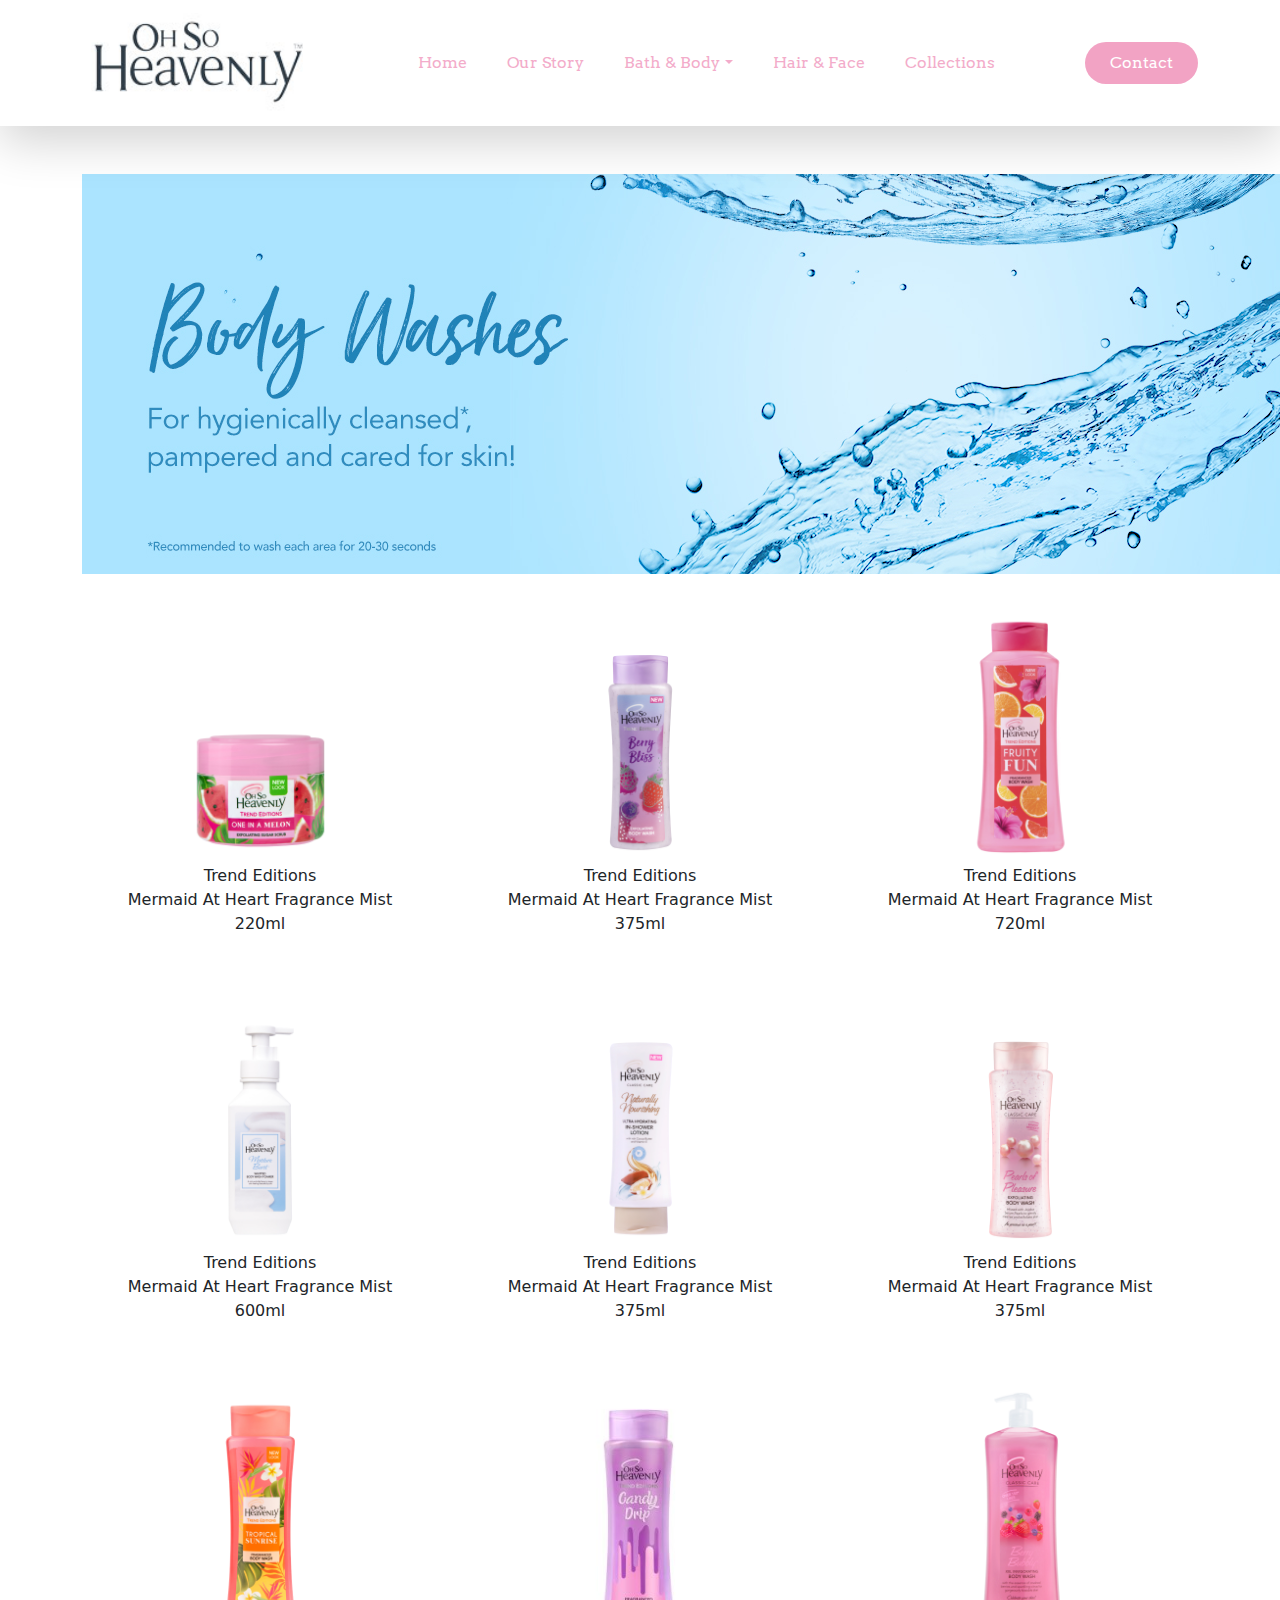
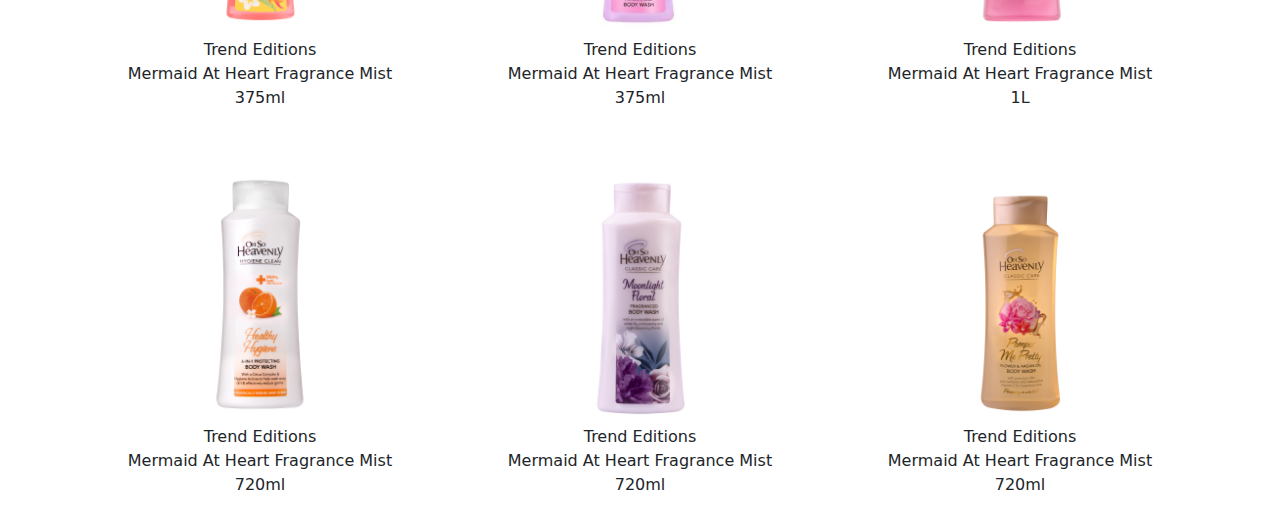
<file: bath-&-body/body-wash.html>
<!DOCTYPE html>
<html lang="en">
<head>
    <meta charset="UTF-8">
    <meta name="viewport" content="width=device-width, initial-scale=1.0">
    <link href="https://cdn.jsdelivr.net/npm/bootstrap@5.3.3/dist/css/bootstrap.min.css" rel="stylesheet" integrity="sha384-QWTKZyjpPEjISv5WaRU9OFeRpok6YctnYmDr5pNlyT2bRjXh0JMhjY6hW+ALEwIH" crossorigin="anonymous">
    <script src="https://cdn.jsdelivr.net/npm/bootstrap@5.3.3/dist/js/bootstrap.bundle.min.js" integrity="sha384-YvpcrYf0tY3lHB60NNkmXc5s9fDVZLESaAA55NDzOxhy9GkcIdslK1eN7N6jIeHz" crossorigin="anonymous"></script>
    <title>Body Spritzers</title>
    <link rel="stylesheet" href="/src/styles.css" />
    <!-- defer keyboard is used to specify that a script should be executed after the page has finished loading-->
    <script src="/src/script.js" defer></script>
    <!-- Fontawesome CDN Link -->
    <link rel="stylesheet" href="https://cdnjs.cloudflare.com/ajax/libs/font-awesome/6.5.1/css/all.min.css" integrity="sha512-DTOQO9RWCH3ppGqcWaEA1BIZOC6xxalwEsw9c2QQeAIftl+Vegovlnee1c9QX4TctnWMn13TZye+giMm8e2LwA==" crossorigin="anonymous" referrerpolicy="no-referrer" />
</head>
<body>
    <header>

        <nav class="navbar shadow-lg">
            <div class="container">
              <a class="navbar-brand" href="/index.html">
                <img src="/images/OSH_Logo-Asset-01.jpeg" alt="OSH_Logo" width="230" height="100">
              </a>
            <ul class="nav justify-content-center links">
                <li class="nav-item"><a href="/index.html">Home</a></li>
                <li class="nav-item"><a href="/our-story.html">Our Story</a></li>

                <li class="nav-item dropdown">
                    <a class="dropdown-toggle" href="#bath&body" role="button" data-bs-toggle="dropdown" data-bs-auto-close="outside" aria-expanded="false">Bath & Body</a>
                    <ul class="dropdown-menu">
                        <li><a class="dropdown-item" href="/bath-&-body/body-lotions.html">Body Lotions</a></li>

                        <li class="dropend">
                            <a class="dropdown-item dropdown-toggle" data-bs-toggle="dropdown" href="body-spritzers.html">Body Fragrance</a>
                            <ul class="dropdown-menu">
                                <li><a href="/bath-&-body/body-spritzers.html" class="dropdwn-item">Body Spritzers</a></li>
                                <li><a href="/bath-&-body/body-sprays.html" class="dropdwn-item">Body Sprays</a></li>
                                <li><a href="/bath-&-body/eau-de-toilette.html" class="dropdwn-item">Eau de Toilette</a></li>
                            </ul>
                        </li>

                        <li><a class="dropdown-item" href="/bath-&-body/body-wash.html">Body Wash</a></li>
                        <li><a class="dropdown-item" href="/bath-&-body/lip-care.html">Lip Care</a></li>
                      </ul>
                </li>

                <li class="nav-item"><a href="#hair&face">Hair & Face</a></li>
                <li class="nav-item"><a href="#collections">Collections</a></li>
            </ul>
            <a class="contactButton" href="contact.html"><button>Contact</button></a>
            </div>
        </nav>

    </header>

    <div class="container">
        <div class="mt-5 justify-content-center">
            <img class="banner" src="/images/body-wash/header_classic_care_body_washes_2.jpeg" />
        </div>

        <section id="feature" class="section-p1 d-flex flex-wrap">
            <div class="row">
                <div class="col-4 fe-box">
                    <img src="/images/body-wash/Body-Scrub_One-In-a-Melon_220ml-1.jpg" alt="Body-Scrub_One-In-a-Melon_220ml-1">
                    <div>Trend Editions</div>
                    <div>Mermaid At Heart Fragrance Mist</div>
                    <div>220ml</div>
                    <div class="ratings">
                        <span class="fa fa-star"></span>
                        <span class="fa fa-star"></span>
                        <span class="fa fa-star"></span>
                        <span class="fa fa-star"></span>
                        <span class="fa fa-star"></span>
                    </div>
                </div>
                <div class="col-4 fe-box">
                    <img src="/images/body-wash/Body-Wash_Berry-Bliss_375-ml.jpg" alt="Body-Wash_Berry-Bliss_375-ml">
                    <div>Trend Editions</div>
                    <div>Mermaid At Heart Fragrance Mist</div>
                    <div>375ml</div>
                    <div class="ratings">
                        <span class="fa fa-star"></span>
                        <span class="fa fa-star"></span>
                        <span class="fa fa-star"></span>
                        <span class="fa fa-star"></span>
                        <span class="fa fa-star"></span>
                    </div>
                </div><div class="col-4 fe-box">
                    <img src="/images/body-wash/Body-Wash_Fruity-Fun_720-ml-2.jpg" alt="Body-Wash_Fruity-Fun_720-ml">
                    <div>Trend Editions</div>
                    <div>Mermaid At Heart Fragrance Mist</div>
                    <div>720ml</div>
                    <div class="ratings">
                        <span class="fa fa-star"></span>
                        <span class="fa fa-star"></span>
                        <span class="fa fa-star"></span>
                        <span class="fa fa-star"></span>
                        <span class="fa fa-star"></span>
                    </div>
                </div><div class="col-4 fe-box">
                    <img src="/images/body-wash/Body-Wash_Moisture-Burst-Body-Wash-600-ml.jpg" alt="Body-Wash_Moisture-Burst-Body-Wash-600-ml">
                    <div>Trend Editions</div>
                    <div>Mermaid At Heart Fragrance Mist</div>
                    <div>600ml</div>
                    <div class="ratings">
                        <span class="fa fa-star"></span>
                        <span class="fa fa-star"></span>
                        <span class="fa fa-star"></span>
                        <span class="fa fa-star"></span>
                        <span class="fa fa-star"></span>
                    </div>
                </div><div class="col-4 fe-box">
                    <img src="/images/body-wash/Body-Wash_Naturally-Nourishing-375-ml.jpg" alt="Body-Wash_Naturally-Nourishing-375-ml">
                    <div>Trend Editions</div>
                    <div>Mermaid At Heart Fragrance Mist</div>
                    <div>375ml</div>
                    <div class="ratings">
                        <span class="fa fa-star"></span>
                        <span class="fa fa-star"></span>
                        <span class="fa fa-star"></span>
                        <span class="fa fa-star"></span>
                        <span class="fa fa-star"></span>
                    </div>
                </div><div class="col-4 fe-box">
                    <img src="/images/body-wash/Body-Wash_Pearls-of-Pleasure-Body-Wash-375-ml-2.jpg" alt="Body-Wash_Pearls-of-Pleasure-Body-Wash-375-ml">
                    <div>Trend Editions</div>
                    <div>Mermaid At Heart Fragrance Mist</div>
                    <div>375ml</div>
                    <div class="ratings">
                        <span class="fa fa-star"></span>
                        <span class="fa fa-star"></span>
                        <span class="fa fa-star"></span>
                        <span class="fa fa-star"></span>
                        <span class="fa fa-star"></span>
                    </div>
                </div><div class="col-4 fe-box">
                    <img src="/images/body-wash/Body-Wash_Tropical-Sunrise_375-ml-1.jpg" alt="Body-Wash_Tropical-Sunrise_375-ml">
                    <div>Trend Editions</div>
                    <div>Mermaid At Heart Fragrance Mist</div>
                    <div>375ml</div>
                    <div class="ratings">
                        <span class="fa fa-star"></span>
                        <span class="fa fa-star"></span>
                        <span class="fa fa-star"></span>
                        <span class="fa fa-star"></span>
                        <span class="fa fa-star"></span>
                    </div>
                </div><div class="col-4 fe-box">
                    <img src="/images/body-wash/Body-Washes-Candy-Drip_375ml-300x300.jpg" alt="Body-Washes-Candy-Drip_375ml">
                    <div>Trend Editions</div>
                    <div>Mermaid At Heart Fragrance Mist</div>
                    <div>375ml</div>
                    <div class="ratings">
                        <span class="fa fa-star"></span>
                        <span class="fa fa-star"></span>
                        <span class="fa fa-star"></span>
                        <span class="fa fa-star"></span>
                        <span class="fa fa-star"></span>
                    </div>
                </div><div class="col-4 fe-box">
                    <img src="/images/body-wash/Body-Washes_Berry-Bubbly_1L.jpg" alt="Body-Washes_Berry-Bubbly_1L">
                    <div>Trend Editions</div>
                    <div>Mermaid At Heart Fragrance Mist</div>
                    <div>1L</div>
                    <div class="ratings">
                        <span class="fa fa-star"></span>
                        <span class="fa fa-star"></span>
                        <span class="fa fa-star"></span>
                        <span class="fa fa-star"></span>
                        <span class="fa fa-star"></span>
                    </div>
                </div><div class="col-4 fe-box">
                    <img src="/images/body-wash/Body-Washes_Healthy-Hygiene_720ml-1.jpg" alt="Body-Washes_Healthy-Hygiene_720ml">
                    <div>Trend Editions</div>
                    <div>Mermaid At Heart Fragrance Mist</div>
                    <div>720ml</div>
                    <div class="ratings">
                        <span class="fa fa-star"></span>
                        <span class="fa fa-star"></span>
                        <span class="fa fa-star"></span>
                        <span class="fa fa-star"></span>
                        <span class="fa fa-star"></span>
                    </div>
                </div><div class="col-4 fe-box">
                    <img src="/images/body-wash/Body-Washes_Moonlight-Floral_720ml.jpg" alt="Body-Washes_Moonlight-Floral_720ml">
                    <div>Trend Editions</div>
                    <div>Mermaid At Heart Fragrance Mist</div>
                    <div>720ml</div>
                    <div class="ratings">
                        <span class="fa fa-star"></span>
                        <span class="fa fa-star"></span>
                        <span class="fa fa-star"></span>
                        <span class="fa fa-star"></span>
                        <span class="fa fa-star"></span>
                    </div>
                </div><div class="col-4 fe-box">
                    <img src="/images/body-wash/Body-Washes_Pamper-Me-Pretty-_720ml-1.jpg" alt="Body-Washes_Pamper-Me-Pretty-_720ml">
                    <div>Trend Editions</div>
                    <div>Mermaid At Heart Fragrance Mist</div>
                    <div>720ml</div>
                    <div class="ratings">
                        <span class="fa fa-star"></span>
                        <span class="fa fa-star"></span>
                        <span class="fa fa-star"></span>
                        <span class="fa fa-star"></span>
                        <span class="fa fa-star"></span>
                    </div>
                </div>
            </div>
        </section>

    </div>
</body>
</html>
</file>
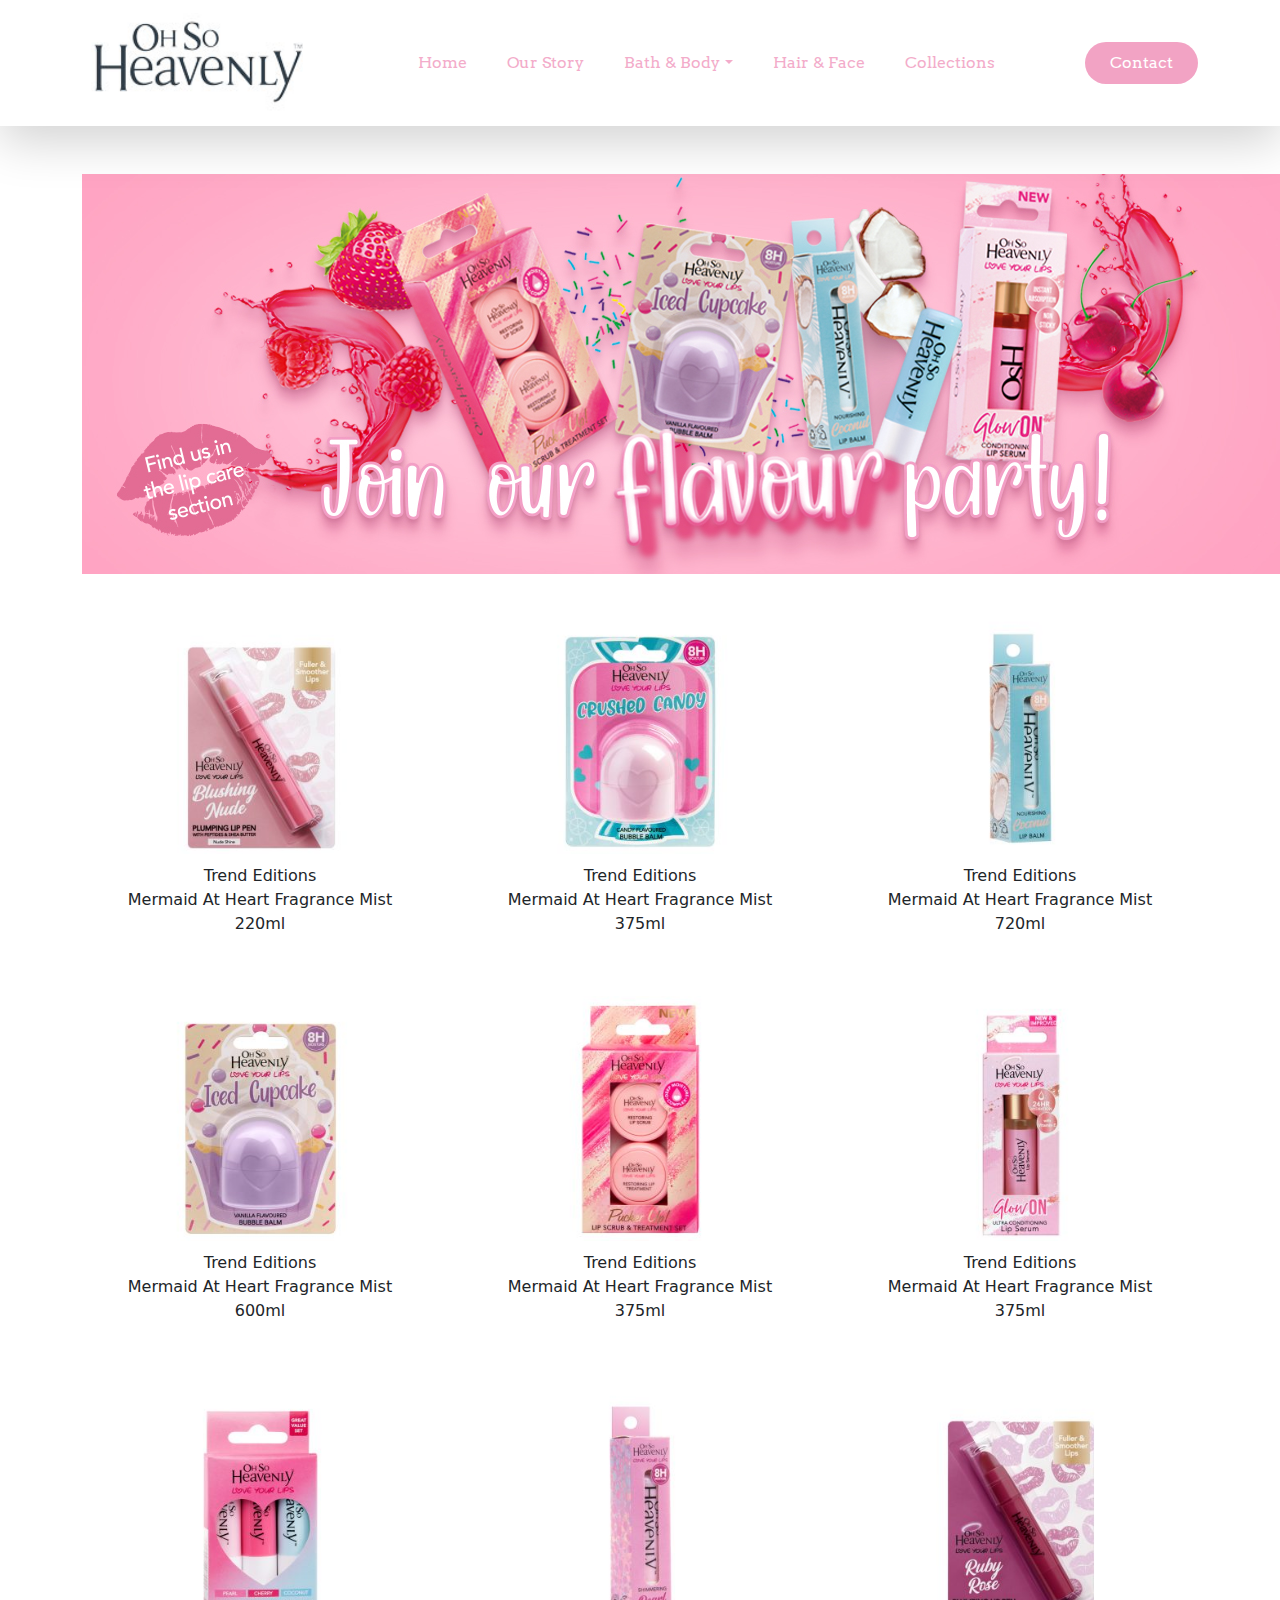
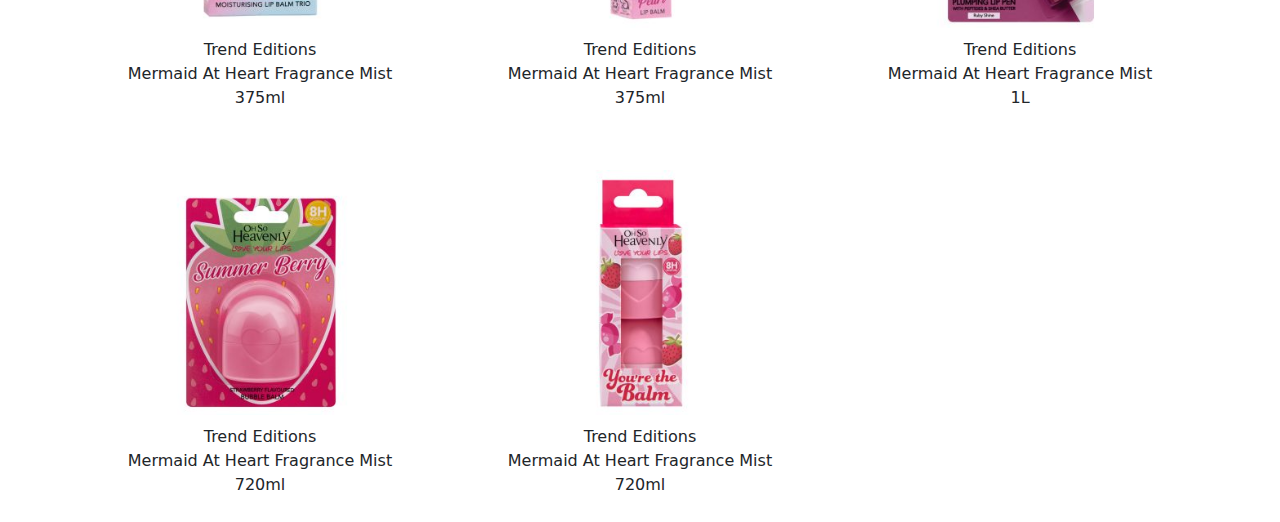
<file: bath-&-body/lip-care.html>
<!DOCTYPE html>
<html lang="en">
<head>
    <meta charset="UTF-8">
    <meta name="viewport" content="width=device-width, initial-scale=1.0">
    <link href="https://cdn.jsdelivr.net/npm/bootstrap@5.3.3/dist/css/bootstrap.min.css" rel="stylesheet" integrity="sha384-QWTKZyjpPEjISv5WaRU9OFeRpok6YctnYmDr5pNlyT2bRjXh0JMhjY6hW+ALEwIH" crossorigin="anonymous">
    <script src="https://cdn.jsdelivr.net/npm/bootstrap@5.3.3/dist/js/bootstrap.bundle.min.js" integrity="sha384-YvpcrYf0tY3lHB60NNkmXc5s9fDVZLESaAA55NDzOxhy9GkcIdslK1eN7N6jIeHz" crossorigin="anonymous"></script>
    <title>Lip Care</title>
    <link rel="stylesheet" href="/src/styles.css" />
    <!-- defer keyboard is used to specify that a script should be executed after the page has finished loading-->
    <script src="/src/script.js" defer></script>
    <!-- Fontawesome CDN Link -->
    <link rel="stylesheet" href="https://cdnjs.cloudflare.com/ajax/libs/font-awesome/6.5.1/css/all.min.css" integrity="sha512-DTOQO9RWCH3ppGqcWaEA1BIZOC6xxalwEsw9c2QQeAIftl+Vegovlnee1c9QX4TctnWMn13TZye+giMm8e2LwA==" crossorigin="anonymous" referrerpolicy="no-referrer" />
</head>
<body>
    <header>

        <nav class="navbar shadow-lg">
            <div class="container">
              <a class="navbar-brand" href="/index.html">
                <img src="/images/OSH_Logo-Asset-01.jpeg" alt="OSH_Logo" width="230" height="100">
              </a>
            <ul class="nav justify-content-center links">
                <li class="nav-item"><a href="/index.html">Home</a></li>
                <li class="nav-item"><a href="/our-story.html">Our Story</a></li>

                <li class="nav-item dropdown">
                    <a class="dropdown-toggle" href="#bath&body" role="button" data-bs-toggle="dropdown" data-bs-auto-close="outside" aria-expanded="false">Bath & Body</a>
                    <ul class="dropdown-menu">
                        <li><a class="dropdown-item" href="/bath-&-body/body-lotions.html">Body Lotions</a></li>

                        <li class="dropend">
                            <a class="dropdown-item dropdown-toggle" data-bs-toggle="dropdown" href="body-spritzers.html">Body Fragrance</a>
                            <ul class="dropdown-menu">
                                <li><a href="/bath-&-body/body-spritzers.html" class="dropdwn-item">Body Spritzers</a></li>
                                <li><a href="/bath-&-body/body-sprays.html" class="dropdwn-item">Body Sprays</a></li>
                                <li><a href="/bath-&-body/eau-de-toilette.html" class="dropdwn-item">Eau de Toilette</a></li>
                            </ul>
                        </li>

                        <li><a class="dropdown-item" href="/bath-&-body/body-wash.html">Body Wash</a></li>
                        <li><a class="dropdown-item" href="/bath-&-body/lip-care.html">Lip Care</a></li>
                      </ul>
                </li>

                <li class="nav-item"><a href="#hair&face">Hair & Face</a></li>
                <li class="nav-item"><a href="#collections">Collections</a></li>
            </ul>
            <a class="contactButton" href="contact.html"><button>Contact</button></a>
            </div>
        </nav>

    </header>

    <div class="container">
        <div class="mt-5 justify-content-center">
            <img class="banner" src="/images/lip-care/header_Lipcare-copy.jpeg" />
        </div>

        <section id="feature" class="section-p1 d-flex flex-wrap">
            <div class="row">
                <div class="col-4 fe-box">
                    <img src="/images/lip-care/Lip-Care_Blushing-Nude_Lip-Pens-300x300.jpg" alt="Body-Scrub_One-In-a-Melon_220ml-1">
                    <div>Trend Editions</div>
                    <div>Mermaid At Heart Fragrance Mist</div>
                    <div>220ml</div>
                    <div class="ratings">
                        <span class="fa fa-star"></span>
                        <span class="fa fa-star"></span>
                        <span class="fa fa-star"></span>
                        <span class="fa fa-star"></span>
                        <span class="fa fa-star"></span>
                    </div>
                </div>
                <div class="col-4 fe-box">
                    <img src="/images/lip-care/Lip-Care_Candy-Crush-300x300.jpg" alt="Body-Wash_Berry-Bliss_375-ml">
                    <div>Trend Editions</div>
                    <div>Mermaid At Heart Fragrance Mist</div>
                    <div>375ml</div>
                    <div class="ratings">
                        <span class="fa fa-star"></span>
                        <span class="fa fa-star"></span>
                        <span class="fa fa-star"></span>
                        <span class="fa fa-star"></span>
                        <span class="fa fa-star"></span>
                    </div>
                </div><div class="col-4 fe-box">
                    <img src="/images/lip-care/Lip-Care_Coconut-300x300.jpg" alt="Body-Wash_Fruity-Fun_720-ml">
                    <div>Trend Editions</div>
                    <div>Mermaid At Heart Fragrance Mist</div>
                    <div>720ml</div>
                    <div class="ratings">
                        <span class="fa fa-star"></span>
                        <span class="fa fa-star"></span>
                        <span class="fa fa-star"></span>
                        <span class="fa fa-star"></span>
                        <span class="fa fa-star"></span>
                    </div>
                </div><div class="col-4 fe-box">
                    <img src="/images/lip-care/Lip-Care_Iced-Cupcake-300x300.jpg" alt="Body-Wash_Moisture-Burst-Body-Wash-600-ml">
                    <div>Trend Editions</div>
                    <div>Mermaid At Heart Fragrance Mist</div>
                    <div>600ml</div>
                    <div class="ratings">
                        <span class="fa fa-star"></span>
                        <span class="fa fa-star"></span>
                        <span class="fa fa-star"></span>
                        <span class="fa fa-star"></span>
                        <span class="fa fa-star"></span>
                    </div>
                </div><div class="col-4 fe-box">
                    <img src="/images/lip-care/Lip-Care_Lip-Scrub-Treatment-300x300.jpg" alt="Body-Wash_Naturally-Nourishing-375-ml">
                    <div>Trend Editions</div>
                    <div>Mermaid At Heart Fragrance Mist</div>
                    <div>375ml</div>
                    <div class="ratings">
                        <span class="fa fa-star"></span>
                        <span class="fa fa-star"></span>
                        <span class="fa fa-star"></span>
                        <span class="fa fa-star"></span>
                        <span class="fa fa-star"></span>
                    </div>
                </div><div class="col-4 fe-box">
                    <img src="/images/lip-care/Lip-Care_lip-serum-1-300x300.jpg" alt="Body-Wash_Pearls-of-Pleasure-Body-Wash-375-ml">
                    <div>Trend Editions</div>
                    <div>Mermaid At Heart Fragrance Mist</div>
                    <div>375ml</div>
                    <div class="ratings">
                        <span class="fa fa-star"></span>
                        <span class="fa fa-star"></span>
                        <span class="fa fa-star"></span>
                        <span class="fa fa-star"></span>
                        <span class="fa fa-star"></span>
                    </div>
                </div><div class="col-4 fe-box">
                    <img src="/images/lip-care/Lip-Care_Lip-Trio-300x300.jpg" alt="Body-Wash_Tropical-Sunrise_375-ml">
                    <div>Trend Editions</div>
                    <div>Mermaid At Heart Fragrance Mist</div>
                    <div>375ml</div>
                    <div class="ratings">
                        <span class="fa fa-star"></span>
                        <span class="fa fa-star"></span>
                        <span class="fa fa-star"></span>
                        <span class="fa fa-star"></span>
                        <span class="fa fa-star"></span>
                    </div>
                </div><div class="col-4 fe-box">
                    <img src="/images/lip-care/Lip-Care_Pearl-300x300.jpg" alt="Body-Washes-Candy-Drip_375ml">
                    <div>Trend Editions</div>
                    <div>Mermaid At Heart Fragrance Mist</div>
                    <div>375ml</div>
                    <div class="ratings">
                        <span class="fa fa-star"></span>
                        <span class="fa fa-star"></span>
                        <span class="fa fa-star"></span>
                        <span class="fa fa-star"></span>
                        <span class="fa fa-star"></span>
                    </div>
                </div><div class="col-4 fe-box">
                    <img src="/images/lip-care/Lip-Care_Ruby-Rose_Lip-Pens-300x300.jpg" alt="Body-Washes_Berry-Bubbly_1L">
                    <div>Trend Editions</div>
                    <div>Mermaid At Heart Fragrance Mist</div>
                    <div>1L</div>
                    <div class="ratings">
                        <span class="fa fa-star"></span>
                        <span class="fa fa-star"></span>
                        <span class="fa fa-star"></span>
                        <span class="fa fa-star"></span>
                        <span class="fa fa-star"></span>
                    </div>
                </div><div class="col-4 fe-box">
                    <img src="/images/lip-care/Lip-Care_Summer-Berry-300x300.jpg" alt="Body-Washes_Healthy-Hygiene_720ml">
                    <div>Trend Editions</div>
                    <div>Mermaid At Heart Fragrance Mist</div>
                    <div>720ml</div>
                    <div class="ratings">
                        <span class="fa fa-star"></span>
                        <span class="fa fa-star"></span>
                        <span class="fa fa-star"></span>
                        <span class="fa fa-star"></span>
                        <span class="fa fa-star"></span>
                    </div>
                </div><div class="col-4 fe-box">
                    <img src="/images/lip-care/Lip-Care_YTB-300x300.jpg" alt="Body-Washes_Moonlight-Floral_720ml">
                    <div>Trend Editions</div>
                    <div>Mermaid At Heart Fragrance Mist</div>
                    <div>720ml</div>
                    <div class="ratings">
                        <span class="fa fa-star"></span>
                        <span class="fa fa-star"></span>
                        <span class="fa fa-star"></span>
                        <span class="fa fa-star"></span>
                        <span class="fa fa-star"></span>
                    </div>
                </div>
            </div>
        </section>

    </div>
    
</body>
</html>
</file>
<file: src/styles.css>
@import url('https://fonts.googleapis.com/css2?family=Arvo&family=Inter&display=swap');

.links {
    list-style: none;
}
.links li {
    padding: 0px 20px;
}

.links li a {
    transition: all 0.3s ease 0s;
    color: rgb(243, 172, 202);
}

.links li a:hover {
    color: rgb(243, 100, 202);
}

li, a, button {
    font-family: "Arvo", Times;
    font-weight: 500;
    font-size: 16px;
    text-decoration: none;
}

.banner {
    display: flex;
    justify-content: center;
}

hr {
    border: 1px solid rgb(238, 54, 186);
    width: 70%;
    margin: 0 auto;
}


button {
    padding: 9px 25px;
    color: white;
    background-color: rgb(242, 163, 196);
    border: none;
    border-radius: 50px;
    cursor: pointer;
    transition: all 0.3s ease 0s;
}

button:hover {
    background-color: rgb(243, 100, 202);
    
}

.story h1 {
    padding: 10px;
}

.story h2, .link h2 {
    color: rgb(242, 178, 205);
    font-weight: bolder;
}

.link h2 {
    text-decoration: underline;
    font-size: 25px;
    text-align: center;
}

#feature .fe-box {
    text-align: center;
    padding: 25px 15px;
}

.fe-box img {
    width: 70%;
    margin: 10px;
}

.ratings span {
    color: grey;
    cursor: pointer;

}

.dropend {
    margin-left: 0;
}

/* .dropdown:hover > .dropdown-menu, .dropend:hover > .dropdown-menu {
    display: block;
    margin-top: .125em;
}

.dropdown:hover > .dropdown-menu {
    position: absolute;
    top: 0;
    left: 100%;
    margin-left: .125em;
}

 * {
    box-sizing: border-box;
    margin: 0;
    padding: 0;
    font-family: "Arvo", sana-serif;
}


header {
    display: flex;
    justify-content: space-between;
    align-items: center;
    padding: 6px 2%;
}

.logo {
    cursor: pointer;
}


.footer-col {
    width: 25%;
    padding: 0 20px;
} 

.footer-col li {
    list-style: none;
}

.footer-col h3 {
    font-size: 25px;
    text-transform: capitalize;
    margin-bottom: 30px;
    position: relative;
}

.footer-col h3::before {
    content: '';
    position: absolute;
    left: 0;
    bottom: -5px;
    height: 2px;
    box-sizing: border-box;
    width: 50px;
    background-color: black;
}

.footer-col ul li:not(:last-child) {
    margin-bottom: 10px;
}

.footer-col ul li a {
    font-size: 16px;
    text-transform: capitalize;
    text-decoration: none;
    display: block;
    transition: all 0.3s ease;
}

.footer-col ul li a:hover {
    padding-left: 10px;
}


.footer {
    background-color: pink;
    padding: 40px 0;
}

.row {
    display: flex;
    flex-wrap: wrap;
}
*/
</file>
